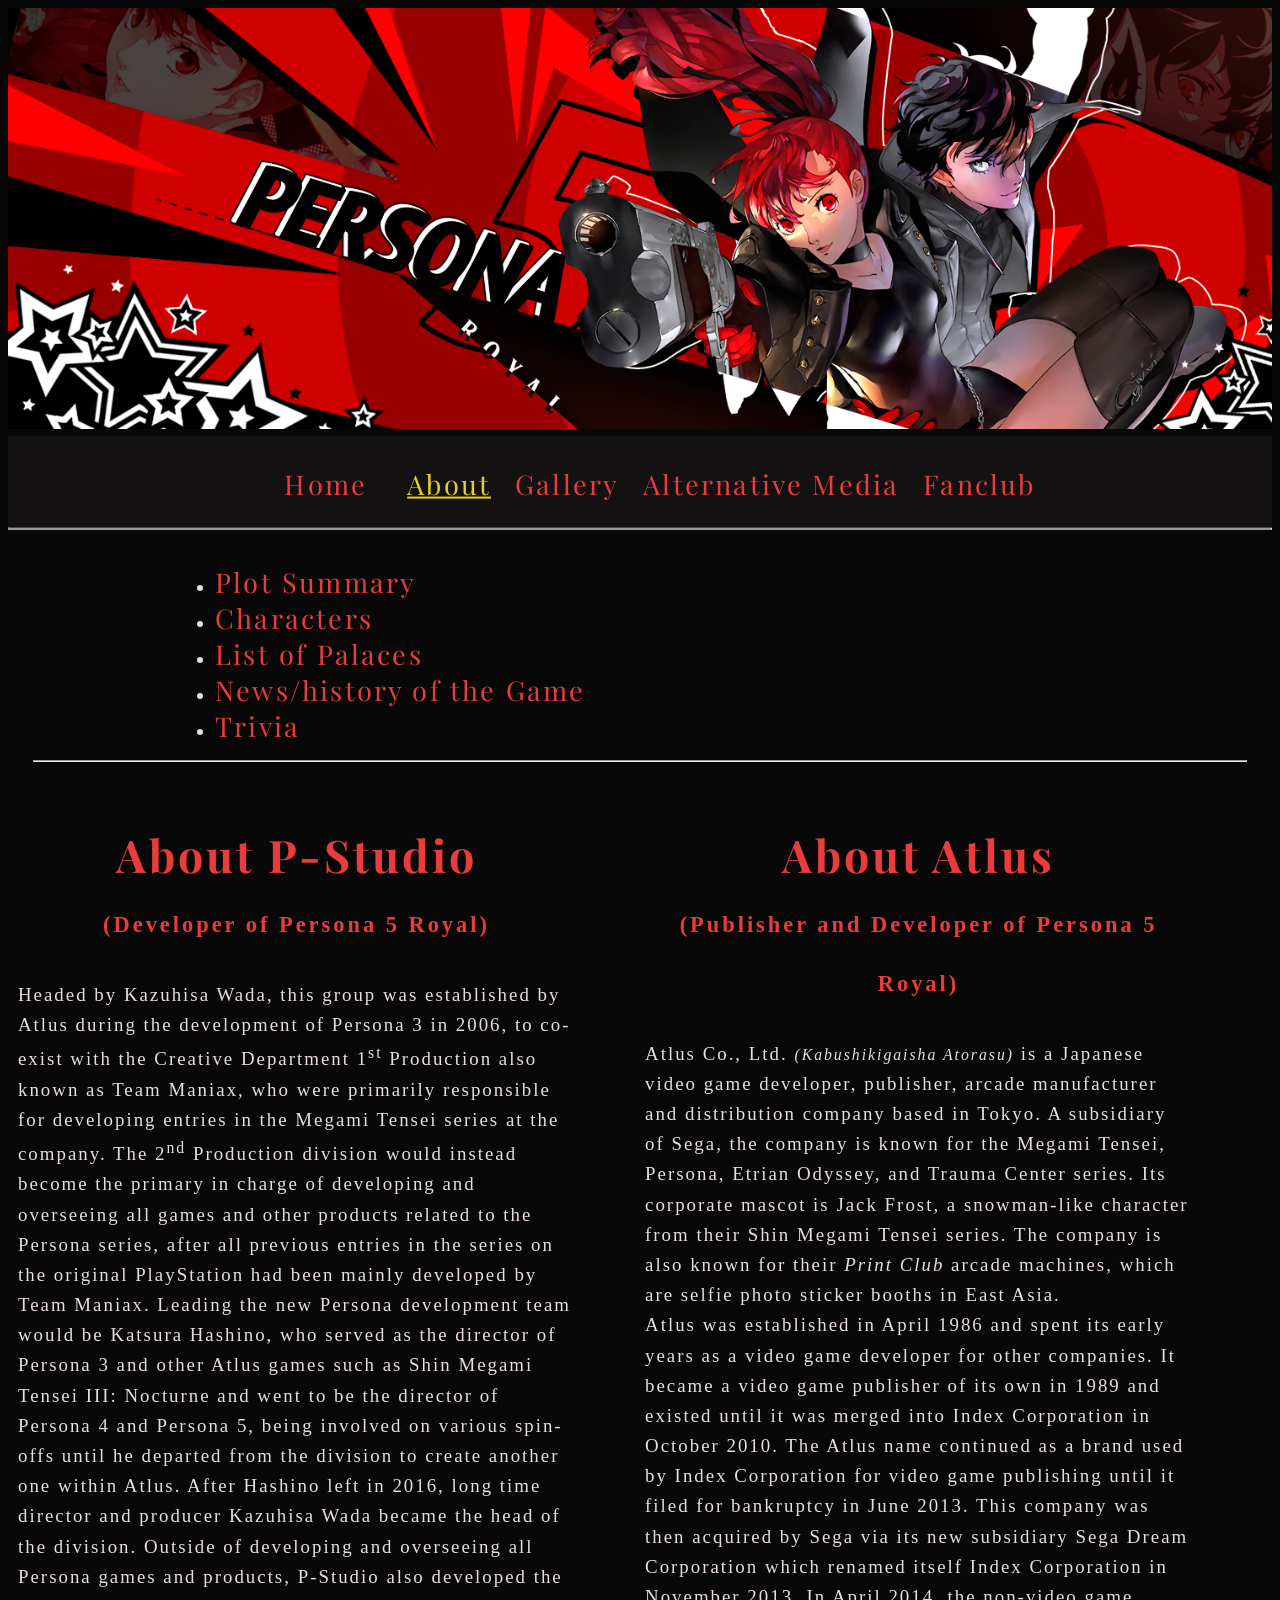
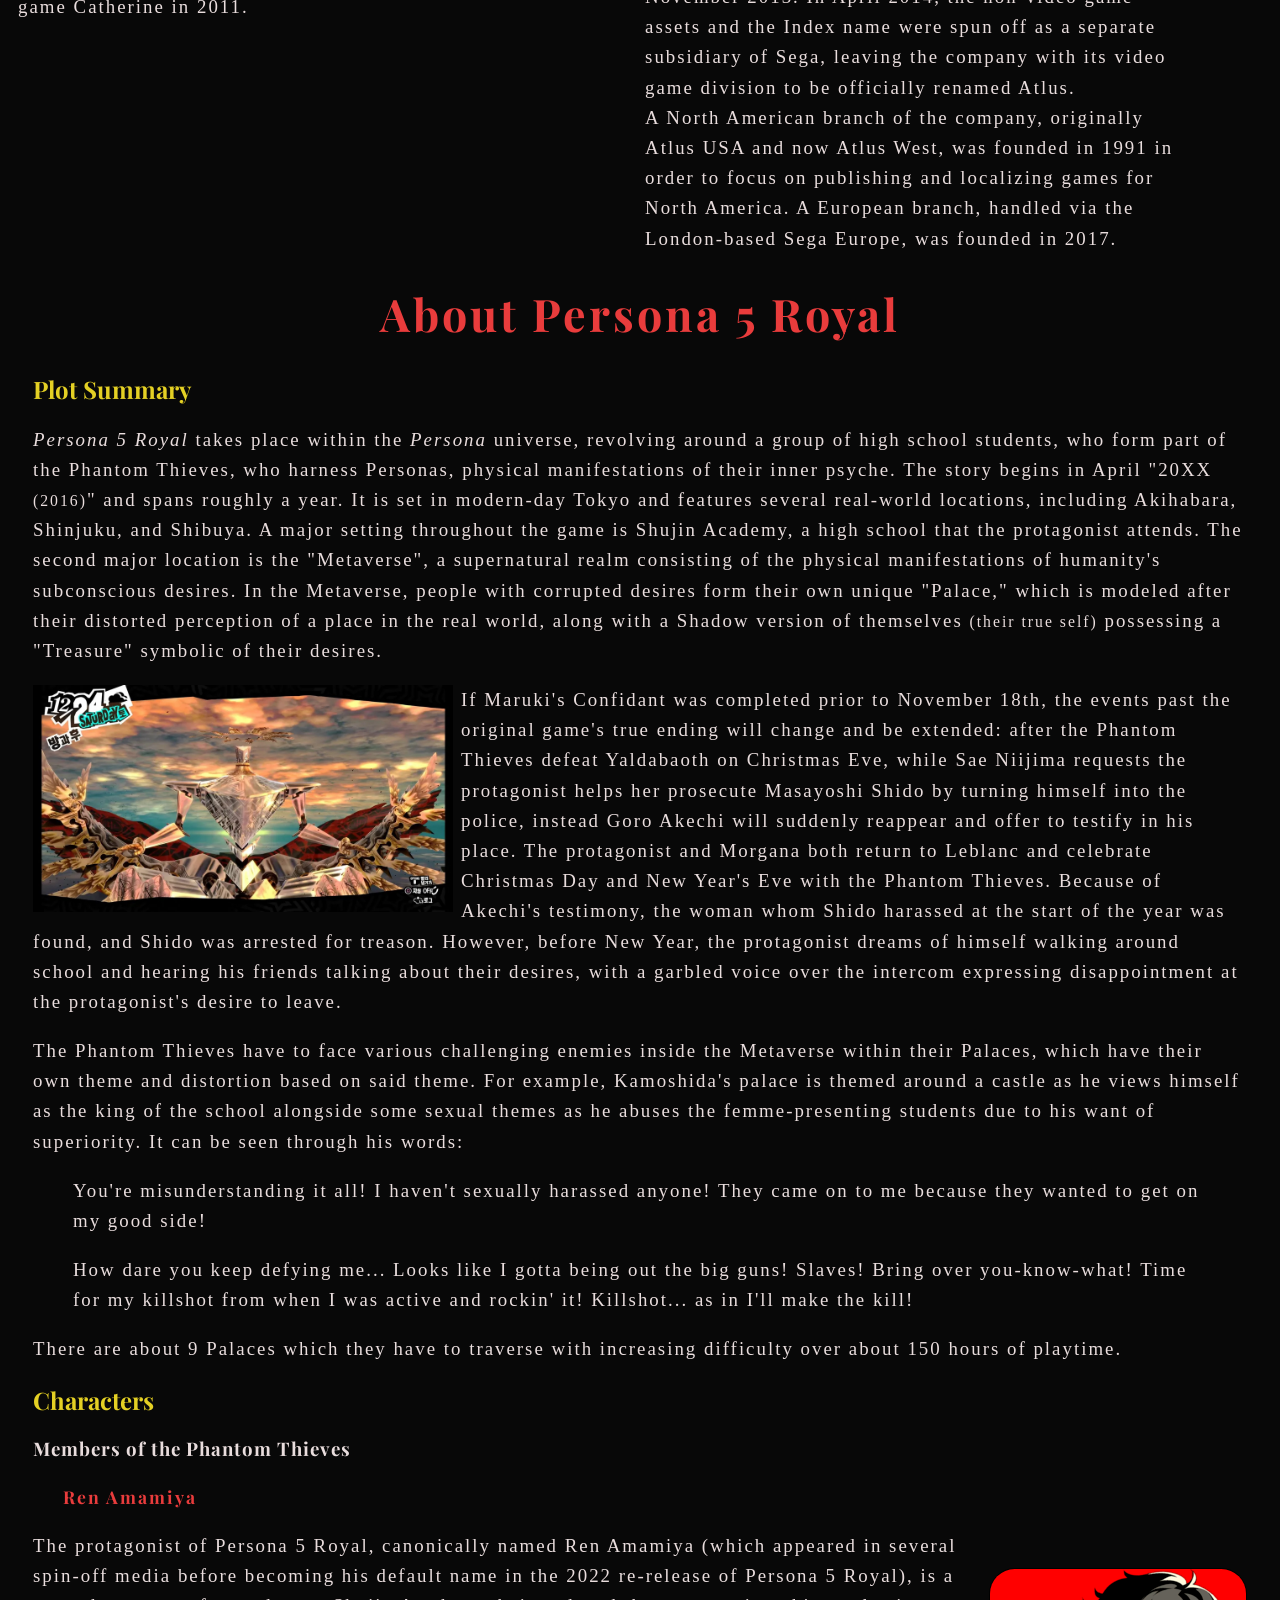
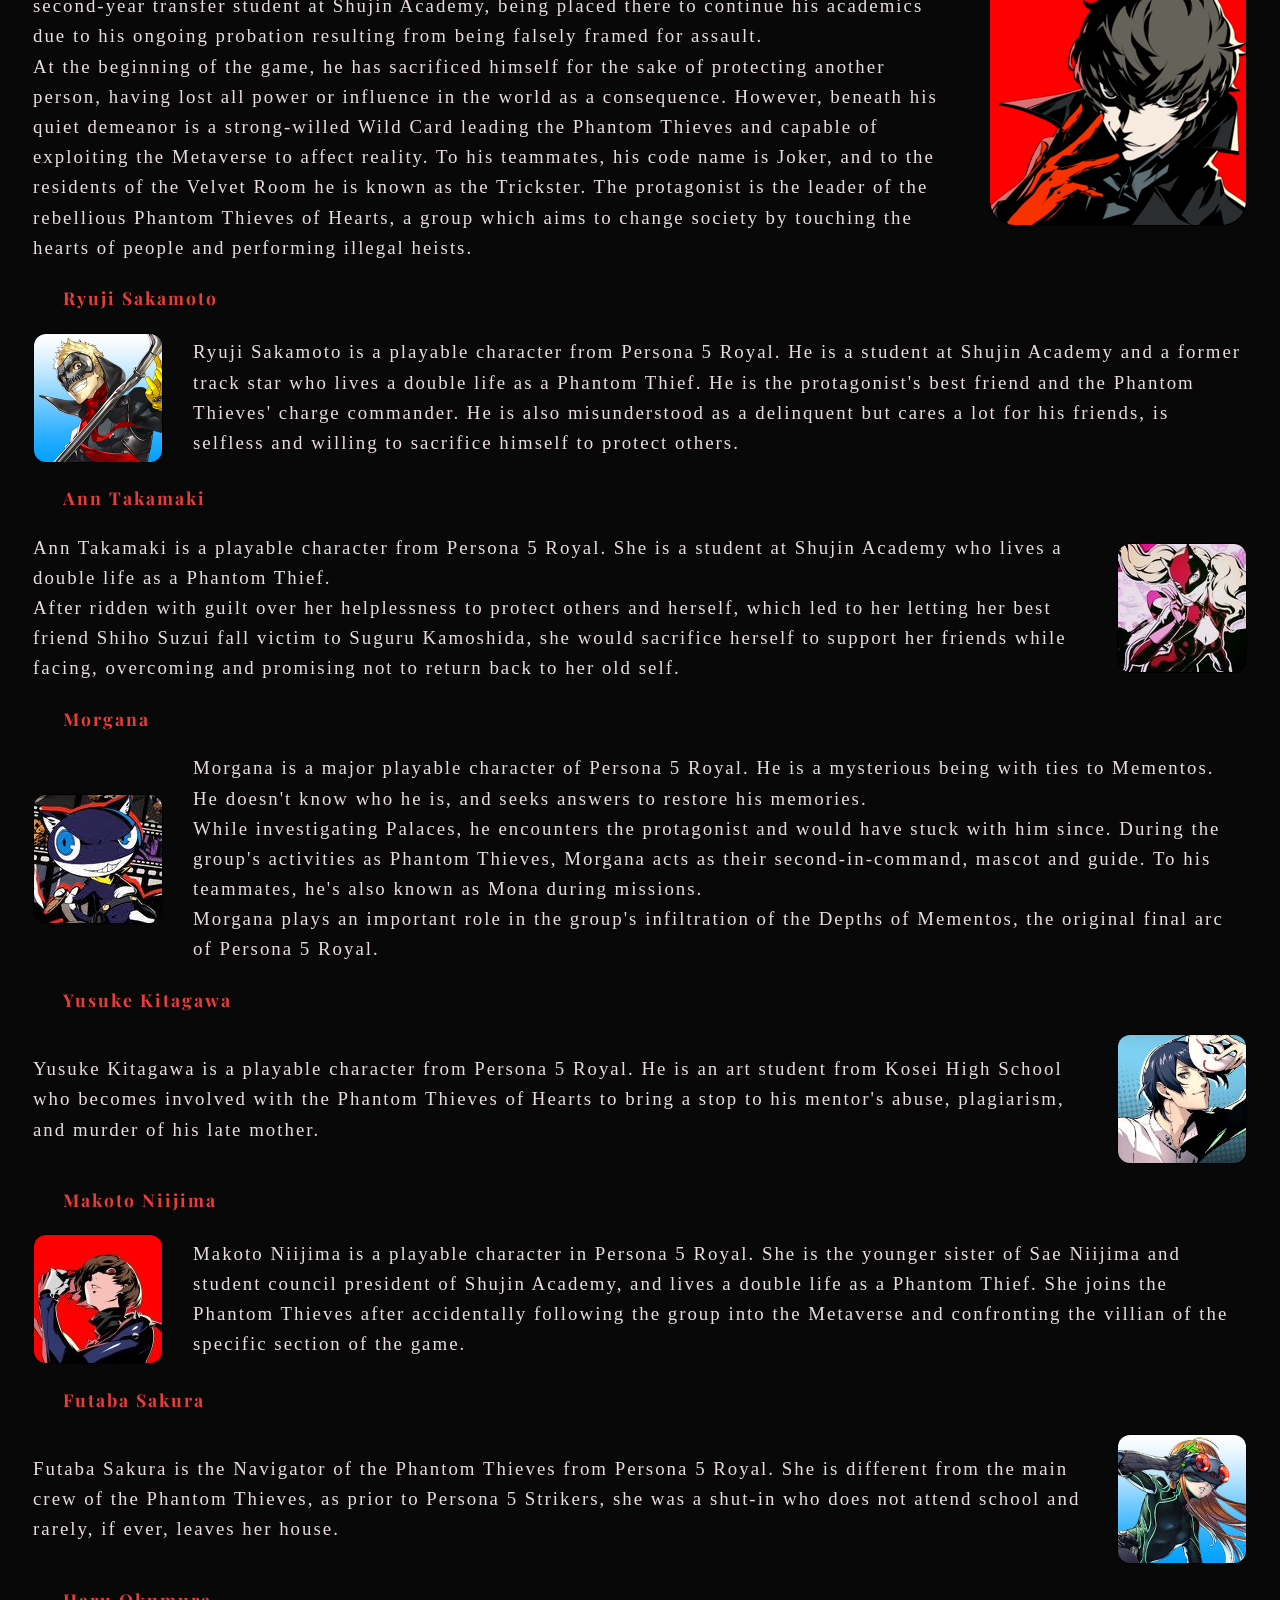
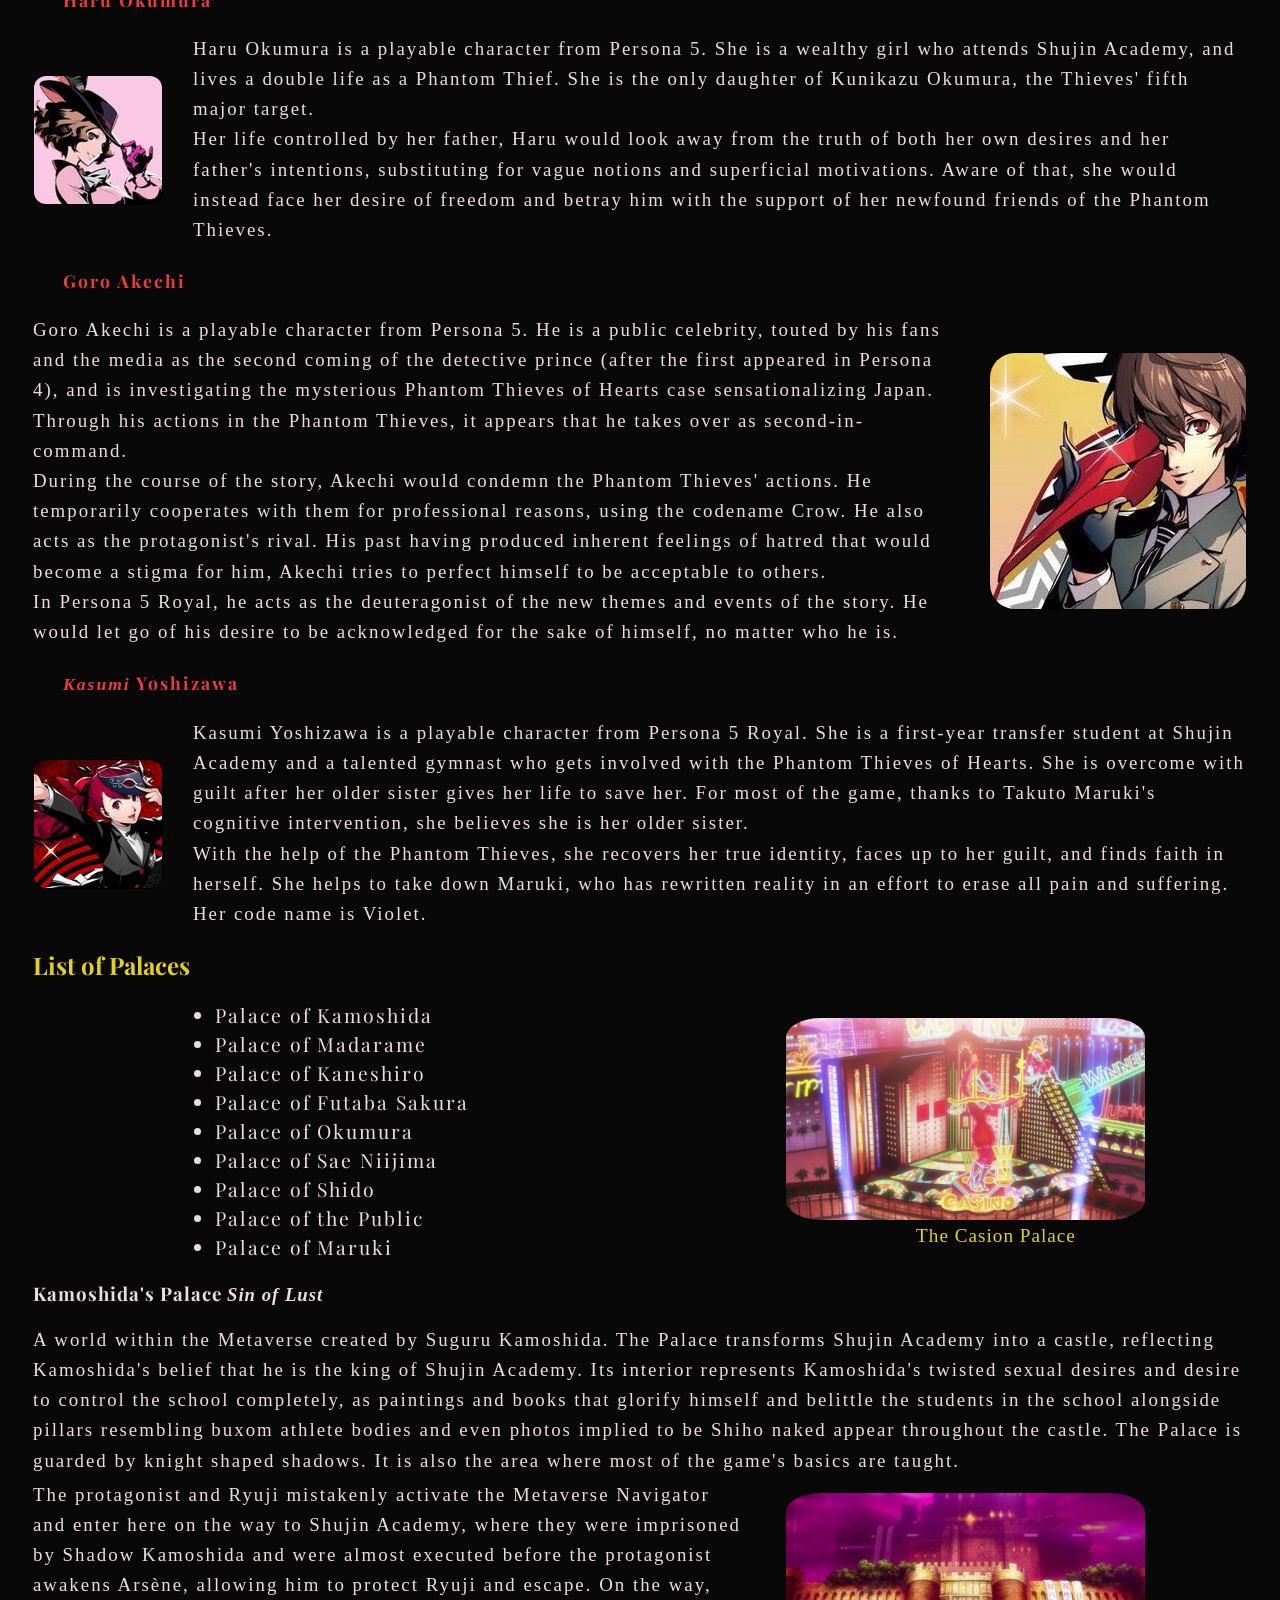
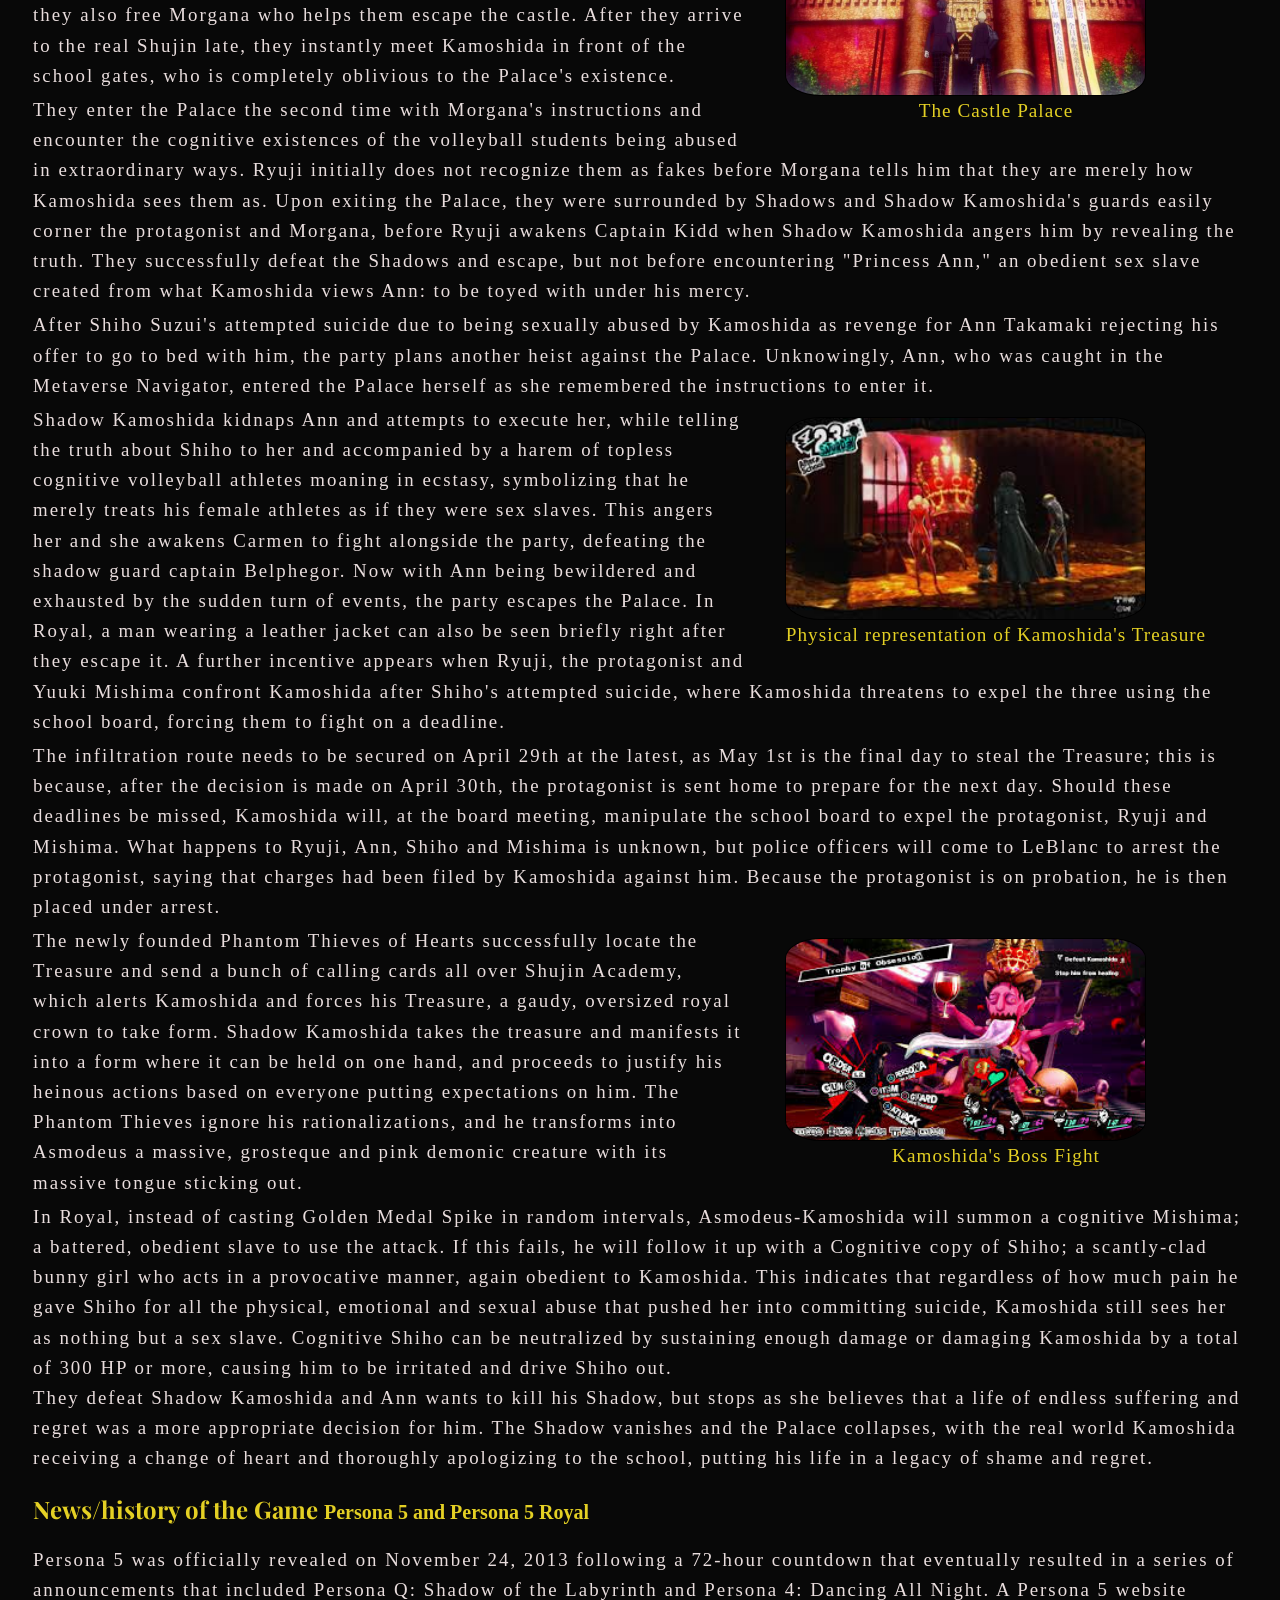
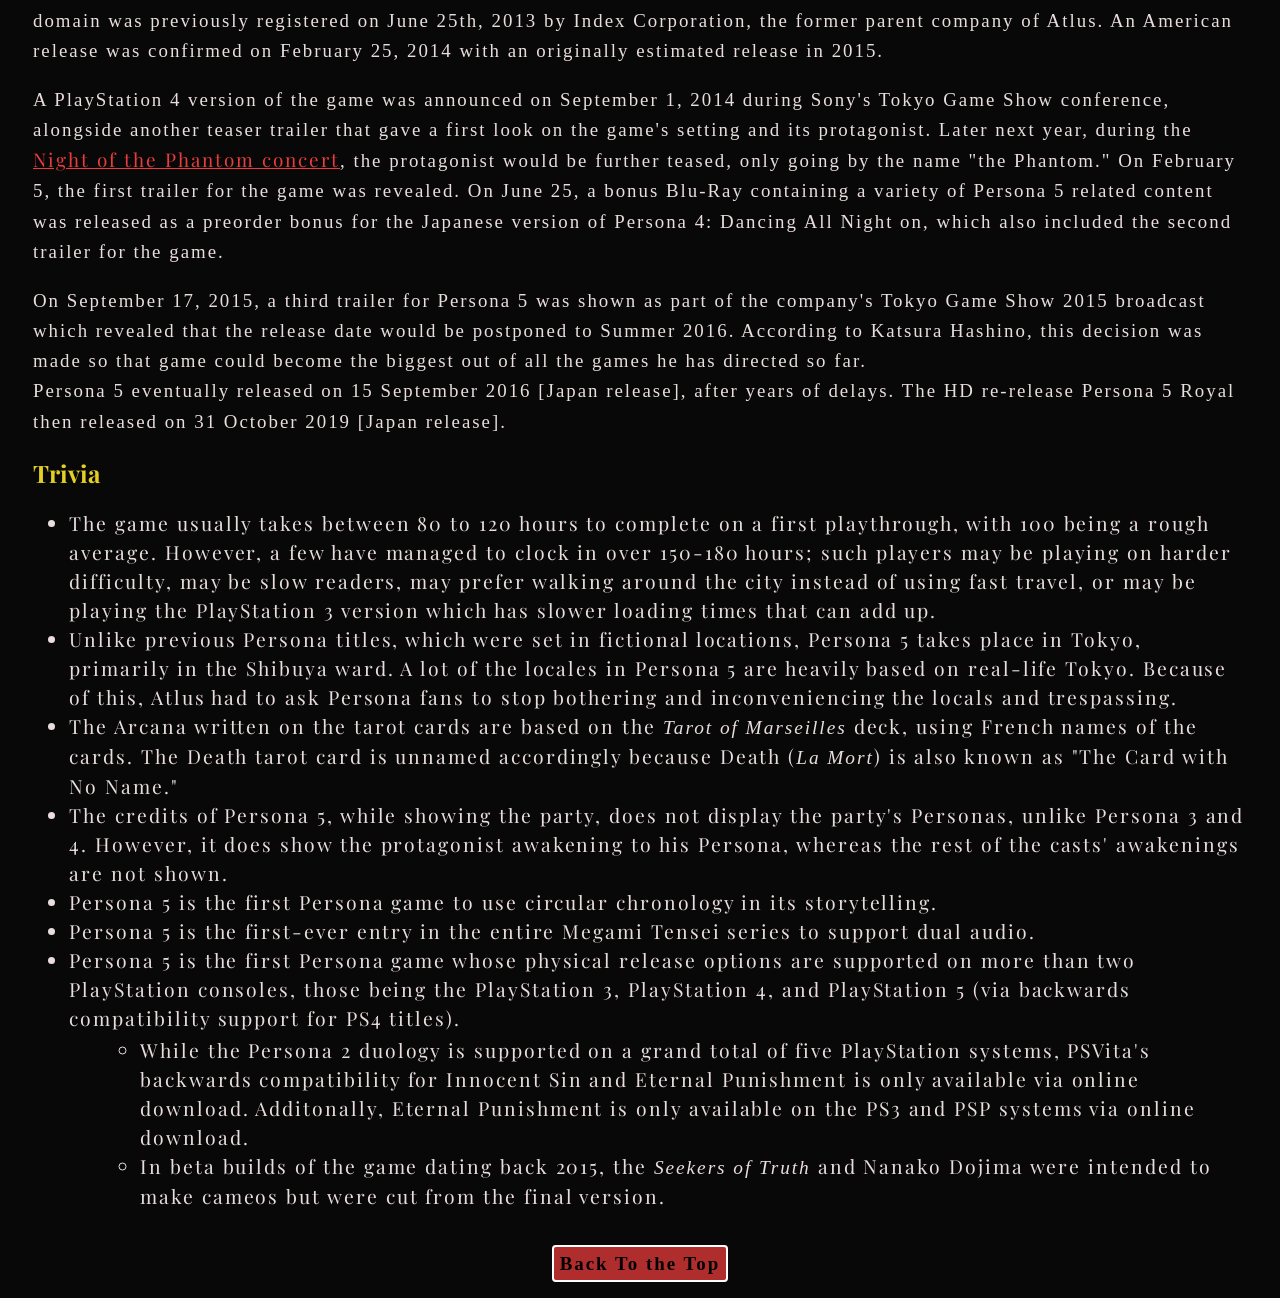
<file: about.html>
<!DOCTYPE html>
<html lang="en">
    <head>
        <title>About | P5R PhanSite</title>
        <meta charset="UTF-8">
        <meta name="viewport" content="width=device-width initial-scale=1.0">
        <link rel="icon" href="media/images/p5r.ico" type="image/x-icon">
        <link href="css/nav.css" rel="stylesheet" type="text/css">
        <link href="css/fonts.css" rel="stylesheet" type="text/css">
        <link href="css/colours.css" rel="stylesheet" type="text/css">
        <link href="css/layout.css" rel="stylesheet" type="text/css">
    </head>
    <body>
        <header>
            <img src="media/images/P5RoyalBanner.png" alt="Banner image featuring Joker 
            and Kasumi with the title of 'Persona 5 Royal'">
        </header>
        <header class="sticky">
            <nav>
                <ul>
                    <li><a href="index.html">Home</a><li>
                    <li><a href="about.html" class="active">About</a></li>
                    <li><a href="gallery.html">Gallery</a></li>
                    <li><a href="media.html">Alternative Media</a></li>
                    <li><a href="fanclub.html">Fanclub</a></li>
                </ul>
                <hr>
            </nav><!-- In own header to properly use sticky positon -->
        </header>    
        <div class="main">
            <ul>
                <li class="about"><a href="#plot">Plot Summary</a></li>
                <li class="about"><a href="#characters">Characters</a></li>
                <li class="about"><a href="#levels">List of Palaces</a></li>
                <li class="about"><a href="#news">News/history of the Game</a></li>
                <li class="about"><a href="#trivia">Trivia</a></li>
            </ul>
            <!--Above: "Traversal" links taking user to specific points on the page, i.e. to the "Trivia" section of the page-->
            <hr>
        </div>
        <div id="about">
            <article id="aboutdev">
                <h1>About P-Studio <small><br>(Developer of Persona 5 Royal)</small></h1>
                <p>
                    Headed by Kazuhisa Wada, this group was established by Atlus during the 
                    development of Persona 3 in 2006, to co-exist with the Creative Department 
                    1<sup>st</sup> Production also known as Team Maniax, who were primarily responsible for 
                    developing entries in the Megami Tensei series at the company. The 2<sup>nd</sup> 
                    Production division would instead become the primary in charge of developing
                    and overseeing all games and other products related to the Persona series, 
                    after all previous entries in the series on the original PlayStation had 
                    been mainly developed by Team Maniax. Leading the new Persona development 
                    team would be Katsura Hashino, who served as the director of Persona 3 and 
                    other Atlus games such as Shin Megami Tensei III: Nocturne and went to be 
                    the director of Persona 4 and Persona 5, being involved on various spin-offs 
                    until he departed from the division to create another one within Atlus. 
                    After Hashino left in 2016, long time director and producer Kazuhisa Wada 
                    became the head of the division. Outside of developing and overseeing all 
                    Persona games and products, P-Studio also developed the game Catherine in 
                    2011.
                </p>
            </article>
            <article id="aboutpub">
                <h1>About Atlus <small><br>(Publisher and Developer of Persona 5 Royal)</small></h1>
                <p>
                    Atlus Co., Ltd. <small><i>(Kabushikigaisha Atorasu)</i></small> is a Japanese 
                    video game developer, publisher, arcade manufacturer and distribution 
                    company based in Tokyo. A subsidiary of Sega, the company is known for the 
                    Megami Tensei, Persona, Etrian Odyssey, and Trauma Center series. Its 
                    corporate mascot is Jack Frost, a snowman-like character from their Shin 
                    Megami Tensei series. The company is also known for their <i>Print Club</i> arcade 
                    machines, which are selfie photo sticker booths in East Asia.
                </p>
                <p>
                    Atlus was established in April 1986 and spent its early years as a video 
                    game developer for other companies. It became a video game publisher of its 
                    own in 1989 and existed until it was merged into Index Corporation in 
                    October 2010. The Atlus name continued as a brand used by Index Corporation 
                    for video game publishing until it filed for bankruptcy in June 2013. This 
                    company was then acquired by Sega via its new subsidiary Sega Dream 
                    Corporation which renamed itself Index Corporation in November 2013. In 
                    April 2014, the non-video game assets and the Index name were spun off as a 
                    separate subsidiary of Sega, leaving the company with its video game 
                    division to be officially renamed Atlus.
                </p>
                <p>
                    A North American branch of the company, originally Atlus USA and now Atlus 
                    West, was founded in 1991 in order to focus on publishing and localizing 
                    games for North America. A European branch, handled via the London-based 
                    Sega Europe, was founded in 2017.
                </p>
            </article>
        </div>    
        <div class="main">
            <h1>About Persona 5 Royal</h1>
            <h2 id="plot">Plot Summary</h2>
            <p>
                <i>Persona 5 Royal</i> takes place within the <i>Persona</i> universe, revolving around a group 
                of high school students, who form part of the Phantom Thieves, who harness Personas, physical manifestations of 
                their inner psyche. The story begins in April "20XX <small>(2016)</small>" and spans 
                roughly a year. It is set in modern-day Tokyo and features several real-world
                locations, including Akihabara, Shinjuku, and Shibuya. A major setting 
                throughout the game is Shujin Academy, a high school that the protagonist 
                attends. The second major location is the "Metaverse", a 
                supernatural realm consisting of the physical manifestations of humanity's 
                subconscious desires. In the Metaverse, people with corrupted desires form 
                their own unique "Palace," which is modeled after their distorted perception 
                of a place in the real world, along with a Shadow version of themselves 
                <small>(their true self)</small> possessing a "Treasure" symbolic of their desires.
            </p>
            <img src="media/images/yaldabaoth.jpg" alt="Yaldabaoth depicted as a giant metalic figure"
            title="Yaldabaoth the God of Control" id="yalda">
            <p>
                If Maruki's Confidant was completed prior to November 18th, the events past the 
                original game's true ending will change and be extended: after the Phantom Thieves 
                defeat Yaldabaoth on Christmas Eve, while Sae Niijima requests the protagonist helps 
                her prosecute Masayoshi Shido by turning himself into the police, instead Goro Akechi 
                will suddenly reappear and offer to testify in his place. The protagonist and Morgana 
                both return to Leblanc and celebrate Christmas Day and New Year's Eve with the Phantom 
                Thieves. Because of Akechi's testimony, the woman whom Shido harassed at the start of 
                the year was found, and Shido was arrested for treason. However, before New Year, the 
                protagonist dreams of himself walking around school and hearing his friends talking about 
                their desires, with a garbled voice over the intercom expressing disappointment at the 
                protagonist's desire to leave.
            </p>
            <p>
                The Phantom Thieves have to face various challenging enemies inside the 
                Metaverse within their Palaces, which have their own theme and distortion
                based on said theme. For example, Kamoshida's palace is themed around a castle as he views 
                himself as the king of the school alongside some sexual themes as he abuses the 
                femme-presenting students due to his want of superiority. It can be seen through his words:
            </p>
            <blockquote cite="https://megamitensei.fandom.com/wiki/Suguru_Kamoshida#Quotes">
                You're misunderstanding it all! I haven't sexually harassed anyone! They came on to 
                me because they wanted to get on my good side!
            </blockquote>
            <blockquote cite="https://megamitensei.fandom.com/wiki/Suguru_Kamoshida#Quotes">
                How dare you keep defying me... Looks like I gotta being out the big guns! Slaves! 
                Bring over you-know-what! Time for my killshot from when I was active and rockin' 
                it! Killshot... as in I'll make the kill!
            </blockquote>
            <p>
                There are about 9 Palaces 
                which they have to traverse with increasing difficulty over about 150 hours of playtime.
            </p>
            <h2 id="characters">Characters</h2>
            <h3>Members of the Phantom Thieves</h3>
            <h4>Ren Amamiya</h4>
            <p class="right">
                The protagonist of Persona 5 Royal, canonically named Ren Amamiya 
                (which appeared in several spin-off media before becoming his default name 
                in the 2022 re-release of Persona 5 Royal), is a second-year transfer 
                student at Shujin Academy, being placed there to continue his academics due 
                to his ongoing probation resulting from being falsely framed for assault.
                <br>
                At the beginning of the game, he has sacrificed himself for the sake of 
                protecting another person, having lost all power or influence in the world 
                as a consequence. However, beneath his quiet demeanor is a strong-willed 
                Wild Card leading the Phantom Thieves and capable of exploiting the 
                Metaverse to affect reality. To his teammates, his code name is Joker, and 
                to the residents of the Velvet Room he is known as the Trickster. The 
                protagonist is the leader of the rebellious Phantom Thieves of Hearts, a 
                group which aims to change society by touching the hearts of people and 
                performing illegal heists.
                <img src="media/images/jokerface.png" alt="Portrait of Ren Amamiya" 
                title="Joker in his Phantom Thief uniform" class="reg">
            </p>
            <h4>Ryuji Sakamoto</h4>
            <p class="left">
                <img src="media/images/skullface.jpg" alt="Portrait of Ryuji Sakamoto" 
                title="Ryuji in his Phantom Thief uniform" class="littleimg">
                Ryuji Sakamoto is a playable character from Persona 5 Royal. He is a student at 
                Shujin Academy and a former track star who lives a double life as a Phantom 
                Thief. He is the protagonist's best friend and the Phantom Thieves' charge 
                commander. He is also misunderstood as a delinquent but cares a lot for his friends, 
                is selfless and willing to sacrifice himself to protect others.
            </p>
            <h4>Ann Takamaki</h4>
            <p class="right">
                Ann Takamaki is a playable character from Persona 5 Royal. She is a student at 
                Shujin Academy who lives a double life as a Phantom Thief.
                <br>
                After ridden with guilt over her helplessness to protect others and herself, 
                which led to her letting her best friend Shiho Suzui fall victim to Suguru 
                Kamoshida, she would sacrifice herself to support her friends while facing, 
                overcoming and promising not to return back to her old self.
                <img src="media/images/pantherface.jpg" alt="Portrait of Ann Takamaki" 
                title="Ann in her Phantom Thief uniform" class="littleimg">
            </p>
            <h4>Morgana</h4>
            <p class="left">
                <img src="media/images/monaface.jpg" alt="Portrait of Morgana"
                title="Morgana in his anthropomorphised form" class="image">
                Morgana is a major playable character of Persona 5 Royal. He is a mysterious being 
                with ties to Mementos. He doesn't know who he is, and seeks answers to 
                restore his memories.
                <br>
                While investigating Palaces, he encounters the protagonist and would have 
                stuck with him since. During the group's activities as Phantom Thieves, 
                Morgana acts as their second-in-command, mascot and guide. To his teammates, 
                he's also known as Mona during missions.
                <br>
                Morgana plays an important role in the group's infiltration of the Depths of 
                Mementos, the original final arc of Persona 5 Royal.
            </p>
            <h4>Yusuke Kitagawa</h4>
            <p class="right">
                Yusuke Kitagawa is a playable character from Persona 5 Royal. He is an art student 
                from Kosei High School who becomes involved with the Phantom Thieves of 
                Hearts to bring a stop to his mentor's abuse, plagiarism, and murder 
                of his late mother.
                <img src="media/images/foxface.jpg" alt="Portrait of Yusuke Kitagawa holding his mask"
                title="Yusuke in his school uniform" class="littleimg">
            </p>
            <h4>Makoto Niijima</h4>
            <p class="left">
                <img src="media/images/queenface.jpg" alt="Portrait of Makoto Niijima"
                title="Makoto in her Phantom Thief uniform" class="littleimg">
                Makoto Niijima is a playable character in Persona 5 Royal. She is the younger 
                sister of Sae Niijima and student council president of Shujin Academy, and 
                lives a double life as a Phantom Thief. She joins the Phantom Thieves 
                after accidentally following the group into the Metaverse and confronting
                the villian of the specific section of the game.
            </p>
            <h4>Futaba Sakura</h4>
            <p class="right">
                Futaba Sakura is the Navigator of the Phantom Thieves from Persona 5 Royal. She 
                is different from the main crew of the Phantom Thieves, as prior to Persona 5 
                Strikers, she was a shut-in who does not attend school and rarely, if ever, 
                leaves her house.
                <img src="media/images/oracleface.jpg" alt="Portrait of Futaba Sakura"
                title="Futaba in her Phantom Thief uniform" class="littleimg">
            </p>
            <h4>Haru Okumura</h4>
            <p class="left">
                <img src="media/images/noirface.jpg" alt="Portrait of Haru Okumura"
                title="Haru in her Phantom Thief uniform" class="image">
                Haru Okumura is a playable character from Persona 5. She is a wealthy girl 
                who attends Shujin Academy, and lives a double life as a Phantom Thief. She 
                is the only daughter of Kunikazu Okumura, the Thieves' fifth major target.
                <br>
                Her life controlled by her father, Haru would look away from the truth of 
                both her own desires and her father's intentions, substituting for vague 
                notions and superficial motivations. Aware of that, she would instead face 
                her desire of freedom and betray him with the support of her newfound 
                friends of the Phantom Thieves.
            </p>
            <h4>Goro Akechi</h4>
            <p class="right">
                Goro Akechi is a playable character from Persona 5. He is a public celebrity, 
                touted by his fans and the media as the second coming of the detective prince 
                (after the first appeared in Persona 4), and is investigating the mysterious 
                Phantom Thieves of Hearts case sensationalizing Japan. Through his actions in the Phantom
                Thieves, it appears that he takes over as second-in-command.
                <br>
                During the course of the story, Akechi would condemn the Phantom Thieves' 
                actions. He temporarily cooperates with them for professional reasons, using 
                the codename Crow. He also acts as the protagonist's rival. His past having 
                produced inherent feelings of hatred that would become a stigma for him, 
                Akechi tries to perfect himself to be acceptable to others.
                <br>
                In Persona 5 Royal, he acts as the deuteragonist of the new themes and events 
                of the story. He would let go of his desire to be acknowledged for the sake 
                of himself, no matter who he is.
                <img src="media/images/crowface.jpg" alt="Portrait of Goro Akechi"
                title="Akechi in his Phantom Thief uniform" class="reg">
            </p>
            <h4><i>Kasumi</i> Yoshizawa</h4>
            <p class="left">
                <img src="media/images/violetface.jpg" alt="Portrait of Kasumi Yoshizawa"
                title="Kasumi in her Phantom Thief uniform" class="image">
                Kasumi Yoshizawa is a playable character from Persona 5 Royal. She is a 
                first-year transfer student at Shujin Academy and a talented gymnast who 
                gets involved with the Phantom Thieves of Hearts. She is overcome with guilt 
                after her older sister gives her life to save her. For most of the 
                game, thanks to Takuto Maruki's cognitive intervention, she believes she is 
                her older sister.
                <br>
                With the help of the Phantom Thieves, she recovers her true identity, faces 
                up to her guilt, and finds faith in herself. She helps to take down Maruki, 
                who has rewritten reality in an effort to erase all pain and suffering. Her 
                code name is Violet.
            </p>
            <h2 id="levels">List of Palaces</h2>
            <div id="palacelevels">
                <figure class="smallerfig">
                    <img src="media/images/saepalace.jpg" alt="Image of the outside of Sae's palace"
                    title="Outside of Sae's Casino distortion (Palace)">
                    <figcaption>The Casion Palace</figcaption>
                </figure>
                <ul id="palaces">
                    <li>Palace of Kamoshida</li>
                    <li>Palace of Madarame</li>
                    <li>Palace of Kaneshiro</li>
                    <li>Palace of Futaba Sakura</li>
                    <li>Palace of Okumura</li>
                    <li>Palace of Sae Niijima</li>
                    <li>Palace of Shido</li>
                    <li>Palace of the Public</li>
                    <li>Palace of Maruki</li>
                </ul>
                <h3>Kamoshida's Palace <i>Sin of Lust</i></h3>
                <p>
                    A world within the Metaverse created by Suguru Kamoshida. The Palace transforms 
                    Shujin Academy into a castle, reflecting Kamoshida's belief that he is the king of 
                    Shujin Academy. Its interior represents Kamoshida's twisted sexual desires and desire 
                    to control the school completely, as paintings and books that glorify himself and 
                    belittle the students in the school alongside pillars resembling buxom athlete bodies 
                    and even photos implied to be Shiho naked appear throughout the castle. The Palace is 
                    guarded by knight shaped shadows. It is also the area where most of the game's basics 
                    are taught.
                </p>
                <figure class="smallerfig">
                    <a href="https://megamitensei.fandom.com/wiki/Kamoshida%27s_Palace" class="smallerfig">
                        <img src="media/images/kamoshidapalace.jpg" alt="Image of the school appearing like a castle"
                        title="The outside of Kamoshida's palace making the school appear like a castle">
                    </a>
                    <figcaption>The Castle Palace</figcaption>
                </figure>    
                <p>
                    The protagonist and Ryuji mistakenly activate the Metaverse Navigator and enter here 
                    on the way to Shujin Academy, where they were imprisoned by Shadow Kamoshida and were 
                    almost executed before the protagonist awakens Arsène, allowing him to protect Ryuji 
                    and escape. On the way, they also free Morgana who helps them escape the castle. 
                    After they arrive to the real Shujin late, they instantly meet Kamoshida in front of 
                    the school gates, who is completely oblivious to the Palace's existence.
                </p>
                <p>
                    They enter the Palace the second time with Morgana's instructions and encounter the 
                    cognitive existences of the volleyball students being abused in extraordinary ways. 
                    Ryuji initially does not recognize them as fakes before Morgana tells him that they 
                    are merely how Kamoshida sees them as. Upon exiting the Palace, they were surrounded 
                    by Shadows and Shadow Kamoshida's guards easily corner the protagonist and Morgana, 
                    before Ryuji awakens Captain Kidd when Shadow Kamoshida angers him by revealing the 
                    truth. They successfully defeat the Shadows and escape, but not before encountering 
                    "Princess Ann," an obedient sex slave created from what Kamoshida views Ann: to be 
                    toyed with under his mercy.
                </p>
                <p>
                    After Shiho Suzui's attempted suicide due to being sexually abused by Kamoshida as 
                    revenge for Ann Takamaki rejecting his offer to go to bed with him, the party plans 
                    another heist against the Palace. Unknowingly, Ann, who was caught in the Metaverse 
                    Navigator, entered the Palace herself as she remembered the instructions to enter it.
                </p>
                <figure id="treasure" class="smallerfig">
                    <img src="media/images/kamoshidatreasure.jpg" alt="Kamoshida's Treasure represented through a crown"
                    title="Physical Manifestation of Treasure">
                    <figcaption>Physical representation of Kamoshida's Treasure</figcaption>
                </figure>
                <p>
                    Shadow Kamoshida kidnaps Ann and attempts to execute her, while telling the truth 
                    about Shiho to her and accompanied by a harem of topless cognitive volleyball athletes 
                    moaning in ecstasy, symbolizing that he merely treats his female athletes as if they 
                    were sex slaves. This angers her and she awakens Carmen to fight alongside the party, 
                    defeating the shadow guard captain Belphegor. Now with Ann being bewildered and 
                    exhausted by the sudden turn of events, the party escapes the Palace. In Royal, a man 
                    wearing a leather jacket can also be seen briefly right after they escape it. A 
                    further incentive appears when Ryuji, the protagonist and Yuuki Mishima confront 
                    Kamoshida after Shiho's attempted suicide, where Kamoshida threatens to expel the 
                    three using the school board, forcing them to fight on a deadline.
                </p>
                <p>
                    The infiltration route needs to be secured on April 29th at the latest, as May 1st is 
                    the final day to steal the Treasure; this is because, after the decision is made on 
                    April 30th, the protagonist is sent home to prepare for the next day. Should these 
                    deadlines be missed, Kamoshida will, at the board meeting, manipulate the school board 
                    to expel the protagonist, Ryuji and Mishima. What happens to Ryuji, Ann, Shiho and 
                    Mishima is unknown, but police officers will come to LeBlanc to arrest the 
                    protagonist, saying that charges had been filed by Kamoshida against him. Because 
                    the protagonist is on probation, he is then placed under arrest. 
                </p>   
                <figure class="smallerfig">
                    <img src="media/images/kamoshidaboss.jpg" alt="Kamoshida's Shadow in his distorted form"
                    title="Asmodeus-Kamoshida Boss Fight">
                    <figcaption>Kamoshida's Boss Fight</figcaption>
                </figure> 
                <p>
                    The newly founded Phantom Thieves of Hearts successfully locate the Treasure and 
                    send a bunch of calling cards all over Shujin Academy, which alerts Kamoshida and 
                    forces his Treasure, a gaudy, oversized royal crown to take form. Shadow Kamoshida 
                    takes the treasure and manifests it into a form where it can be held on one hand, 
                    and proceeds to justify his heinous actions based on everyone putting expectations 
                    on him. The Phantom Thieves ignore his rationalizations, and he transforms into 
                    Asmodeus a massive, grosteque and pink demonic creature with its massive tongue 
                    sticking out.
                </p>
                <p>
                    In Royal, instead of casting Golden Medal Spike in random intervals, 
                    Asmodeus-Kamoshida will summon a cognitive Mishima; a battered, obedient slave to use 
                    the attack. If this fails, he will follow it up with a Cognitive copy of Shiho; a 
                    scantly-clad bunny girl who acts in a provocative manner, again obedient to 
                    Kamoshida. This indicates that regardless of how much pain he gave Shiho for all 
                    the physical, emotional and sexual abuse that pushed her into committing suicide, 
                    Kamoshida still sees her as nothing but a sex slave. Cognitive Shiho can be 
                    neutralized by sustaining enough damage or damaging Kamoshida by a total of 300 HP or 
                    more, causing him to be irritated and drive Shiho out.
                    <br>
                    They defeat Shadow Kamoshida and Ann wants to kill his Shadow, but stops as she 
                    believes that a life of endless suffering and regret was a more appropriate decision 
                    for him. The Shadow vanishes and the Palace collapses, with the real world Kamoshida 
                    receiving a change of heart and thoroughly apologizing to the school, putting his 
                    life in a legacy of shame and regret.
                </p>
            </div>
            <h2 id="news">News/history of the Game <small>Persona 5 and Persona 5 Royal</small></h2>
            <p>
                Persona 5 was officially revealed on November 24, 2013 following a 72-hour 
                countdown that eventually resulted in a series of announcements that 
                included Persona Q: Shadow of the Labyrinth and Persona 4: Dancing All 
                Night. A Persona 5 website domain was previously registered on June 25th, 
                2013 by Index Corporation, the former parent company of Atlus. An 
                American release was confirmed on February 25, 2014 with an originally 
                estimated release in 2015.
            </p>
            <p>
                A PlayStation 4 version of the game was announced on September 1, 2014 
                during Sony's Tokyo Game Show conference, alongside another teaser trailer 
                that gave a first look on the game's setting and its protagonist. Later 
                next year, during the <a href="https://megamitensei.fandom.com/wiki/Night_of_the_Phantom">Night of the Phantom concert</a>, the protagonist would be 
                further teased, only going by the name "the Phantom." On February 5, the 
                first trailer for the game was revealed. On June 25, a bonus Blu-Ray 
                containing a variety of Persona 5 related content was released as a preorder 
                bonus for the Japanese version of Persona 4: Dancing All Night on, which 
                also included the second trailer for the game.
            </p>
            <p>
                On September 17, 2015, a third trailer for Persona 5 was shown as part of 
                the company's Tokyo Game Show 2015 broadcast which revealed that the release 
                date would be postponed to Summer 2016. According to Katsura Hashino, 
                this decision was made so that game could become the biggest out of all the 
                games he has directed so far.
                <br>
                Persona 5 eventually released on 15 September 2016 [Japan release], after years of delays.
                The HD re-release Persona 5 Royal then released on 31 October 2019 [Japan release].
            </p>
            <h2 id="trivia">Trivia</h2>
            <ul id="facts">
                <li>
                    The game usually takes between 80 to 120 hours to complete on a first 
                    playthrough, with 100 being a rough average. However, a few have managed 
                    to clock in over 150-180 hours; such players may be playing on harder 
                    difficulty, may be slow readers, may prefer walking around the city 
                    instead of using fast travel, or may be playing the PlayStation 3 
                    version which has slower loading times that can add up.
                </li>
                <li>
                    Unlike previous Persona titles, which were set in fictional locations, 
                    Persona 5 takes place in Tokyo, primarily in the Shibuya ward. A lot of 
                    the locales in Persona 5 are heavily based on real-life Tokyo. Because 
                    of this, Atlus had to ask Persona fans to stop bothering and 
                    inconveniencing the locals and trespassing.
                </li>
                <li>
                    The Arcana written on the tarot cards are based on the <i>Tarot of 
                    Marseilles</i> deck, using French names of the cards. The Death 
                    tarot card is unnamed accordingly because Death (<i>La Mort</i>) is also 
                    known as "The Card with No Name."
                </li>
                <li>
                    The credits of Persona 5, while showing the party, does not display the 
                    party's Personas, unlike Persona 3 and 4. However, it does show the 
                    protagonist awakening to his Persona, whereas the rest of the casts' 
                    awakenings are not shown.
                </li>
                <li>Persona 5 is the first Persona game to use circular chronology in its storytelling.</li>
                <li>Persona 5 is the first-ever entry in the entire Megami Tensei series to support dual audio.</li>
                <li>
                    Persona 5 is the first Persona game whose physical release options are 
                    supported on more than two PlayStation consoles, those being the 
                    PlayStation 3, PlayStation 4, and PlayStation 5 (via backwards 
                    compatibility support for PS4 titles).
                    <ul>
                        <li>
                            While the Persona 2 duology is supported on a grand total of 
                            five PlayStation systems, PSVita's backwards compatibility for 
                            Innocent Sin and Eternal Punishment is only available via online 
                            download. Additonally, Eternal Punishment is only available on 
                            the PS3 and PSP systems via online download.
                        </li>
                        <li>
                            In beta builds of the game dating back 2015, the <i>Seekers of Truth</i> 
                            and Nanako Dojima were intended to make cameos but were cut from the 
                            final version.
                        </li>
                    </ul>
                </li>
            </ul>
        </div>
        <footer>
            <p>
                <a href="#top">Back To the Top</a>
            </p>
        </footer>
    </body>

</html>
</file>
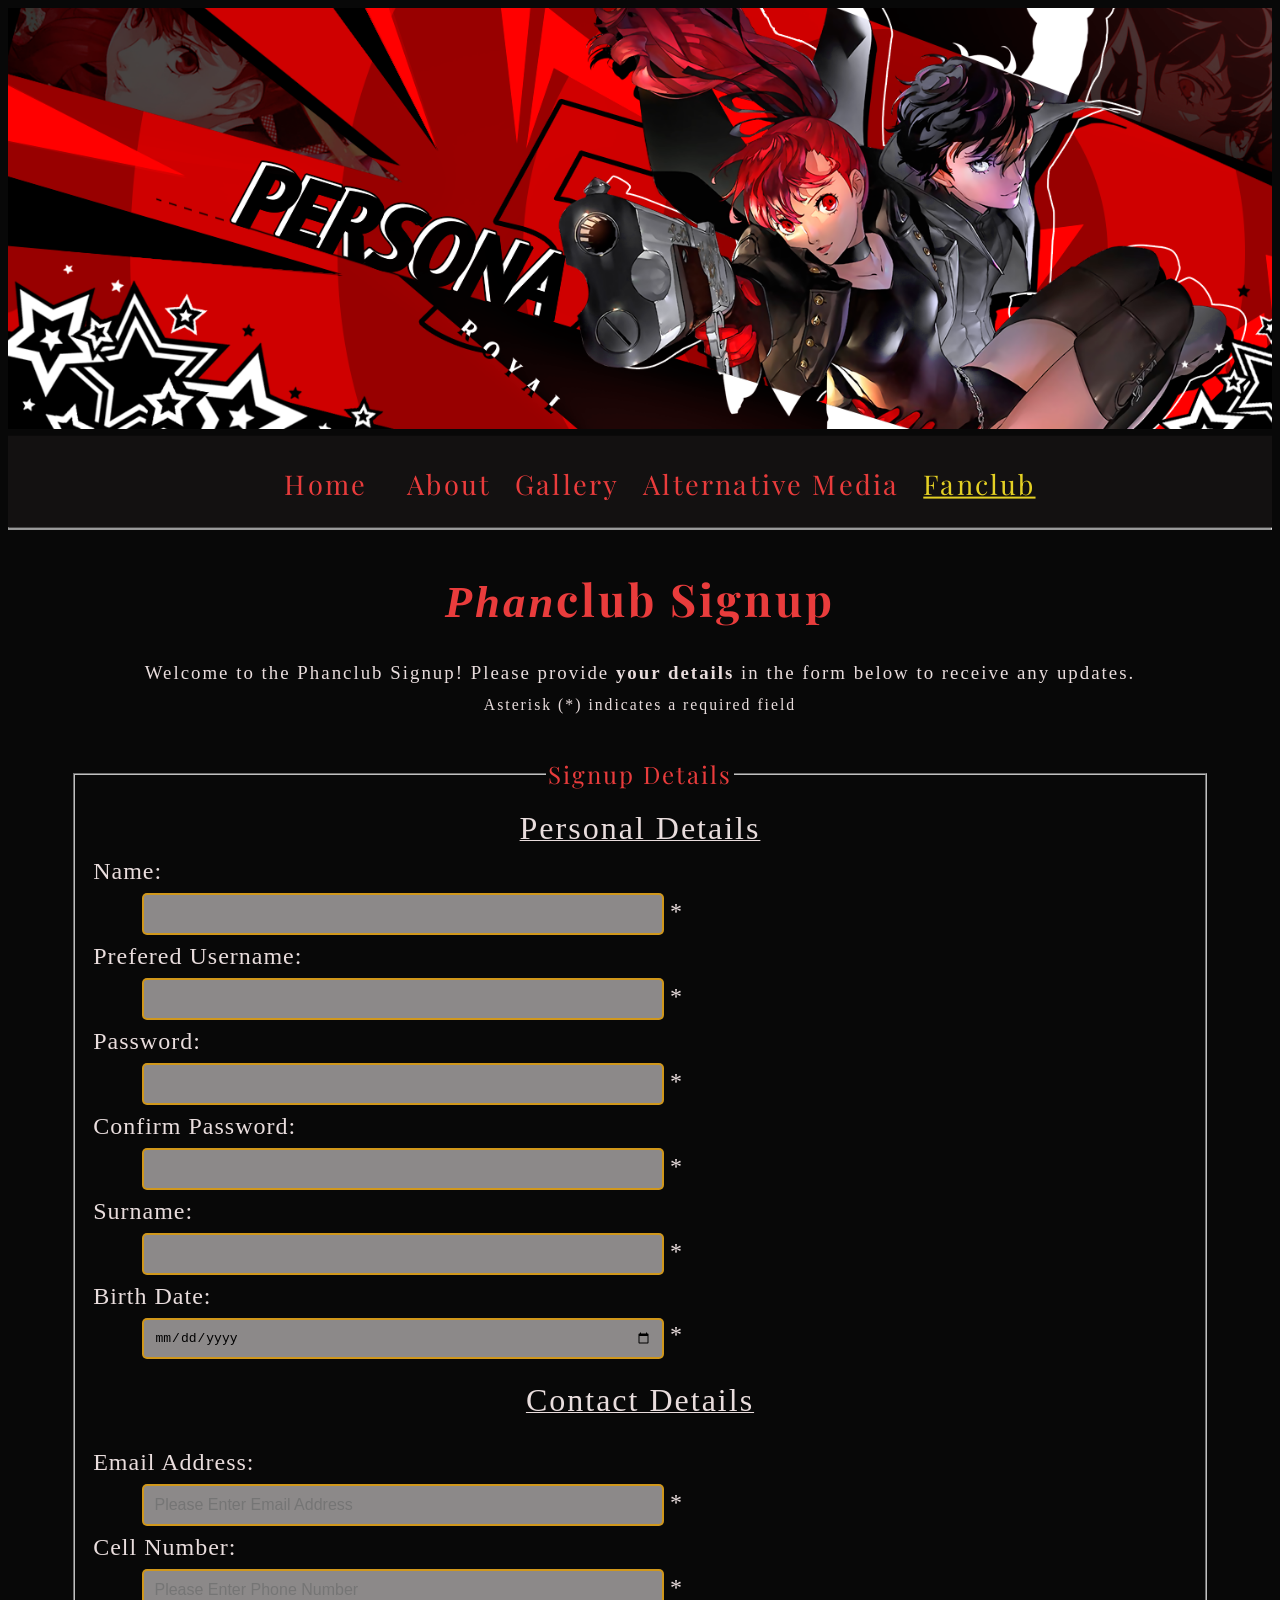
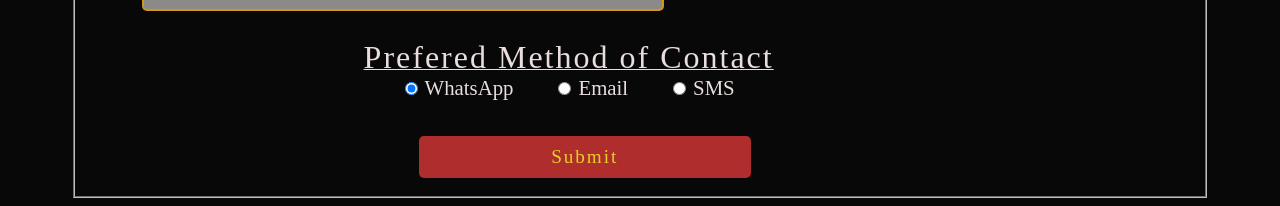
<file: fanclub.html>
<!DOCTYPE html>
<html lang="en" id="form">
    <head>
        <title>Phanclub Signup | P5R PhanSite</title>
        <meta charset="UTF-8">
        <meta name="viewport" content="width=device-width, initial-scale=1.0">
        <link rel="icon" href="media/images/p5r.ico" type="image/x-icon">
        <link href="css/nav.css" rel="stylesheet" type="text/css">
        <link href="css/fonts.css" rel="stylesheet" type="text/css">
        <link href="css/form.css" rel="stylesheet" type="text/css">
        <link href="css/colours.css" rel="stylesheet" type="text/css">
        <link href="css/layout.css" rel="stylesheet" type="text/css">
    </head>
    <body>
        <header>
            <img src="media/images/P5RoyalBanner.png" alt="Banner image featuring Joker 
            and Kasumi with the title of 'Persona 5 Royal'">
        </header>
        <header class="sticky">
            <nav>
                <ul>
                    <li><a href="index.html">Home</a><li>
                    <li><a href="about.html">About</a></li>
                    <li><a href="gallery.html">Gallery</a></li>
                    <li><a href="media.html">Alternative Media</a></li>
                    <li><a href="fanclub.html" class="active">Fanclub</a></li>
                </ul>
                <hr>
            </nav><!--In own header to properly use sticky positon -->
        </header>
        <div>
            <h1><i>Phan</i>club Signup</h1>
            <p id="fanwelcome">
                Welcome to the Phanclub Signup! Please provide <b>your details</b> in the form below
                to receive any updates.
                <br>
                <small>Asterisk (*) indicates a required field</small>
            </p>
            <form action="result.html" method="post"> <!--Contains form elements for the fanclub signup "interface"-->
                <fieldset>
                    <legend>Signup Details</legend>
                    <p class="details">Personal Details</p>
                    <label for="name">Name:</label>
                    <br>
                    <input class="inp" type="text" name="name" id="name"><label id="prefnamelab">*</label>
                    <span id="nameMes"></span>
                    <br>
                    <label for="username">Prefered Username:</label>
                    <br>
                    <input class="inp" type="text" name="username" id="username"><label id="usernamelab">*</label>
                    <span id="usernameMes"></span>
                    <br>
                    <label for="password">Password:</label>
                    <br>
                    <input class="inp" type="text" name="password" id="password"><label id="passwordlab">*</label>
                    <span id="passMes"></span>
                    <br>
                    <label for="confirm">Confirm Password:</label>
                    <br>
                    <input class="inp" type="text" name="confirmpass" id="confirm"><label id="confirmlab">*</label>
                    <span id="conMes"></span>
                    <br>
                    <label for="surname">Surname:</label>
                    <br>
                    <input class="inp" type="text" name="surname" id="surname"><label id="surnamelab">*</label>
                    <span id="surnameMes"></span>
                    <br>
                    <label for="birth">Birth Date:</label>
                    <br>
                    <input class="inp" type="date" name="birthday" id="birth"><label id="birthlab">*</label>
                    <span id="birthMes"></span>
                    <br>
                    <p class="details">Contact Details</p>
                    <br>
                    <label for="email">Email Address:</label>
                    <br>
                    <input class="inp" type="email" name="email" id="email" placeholder="Please Enter Email Address"><label id="emaillab">*</label>
                    <span id="emailMes"></span>
                    <br>
                    <label for="cell">Cell Number:</label>
                    <br>
                    <input class="inp" type="text" name="cellnum" id="cell" placeholder="Please Enter Phone Number"><label id="cnumlab">*</label>
                    <span id="cellMes"></span>
                    <br>
                    <section>
                        <label class="details">Prefered Method of Contact</label>
                        <br>
                        <input type="radio" name="contact" id="whatsapp" value="whatsapp" checked>
                        <label for="whatsapp">WhatsApp</label>
                        <input type="radio" name="contact" id="emailcontact" value="email">
                        <label for="emailcontact">Email</label>
                        <input type="radio" name="contact" id="sms" value="sms">
                        <label for="sms">SMS</label>
                    </section>
                    <br>
                    <input type="submit" value="Submit" id="submitForm"><br>
                    <span id="subMes"></span>
                </fieldset>
            </form>
        </div>
        <script src="validate.js"></script>
    </body>

</html>
</file>
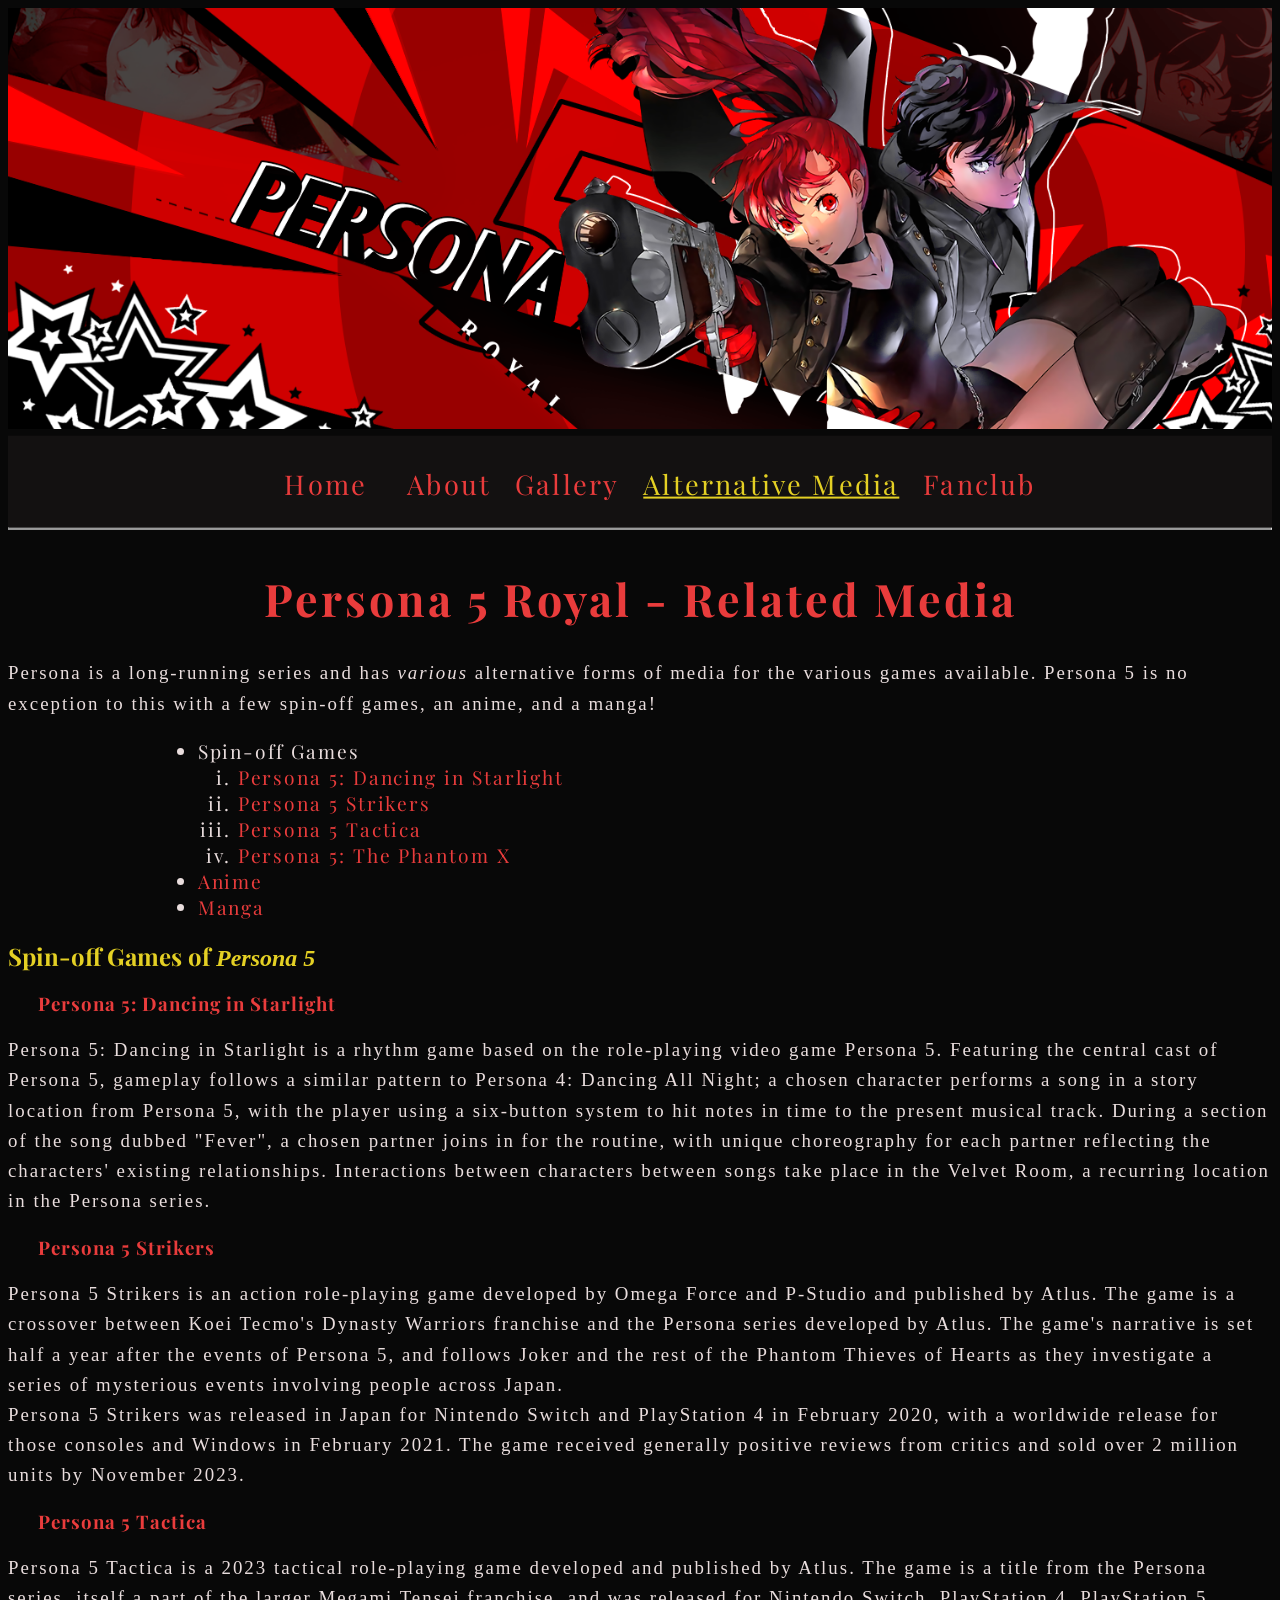
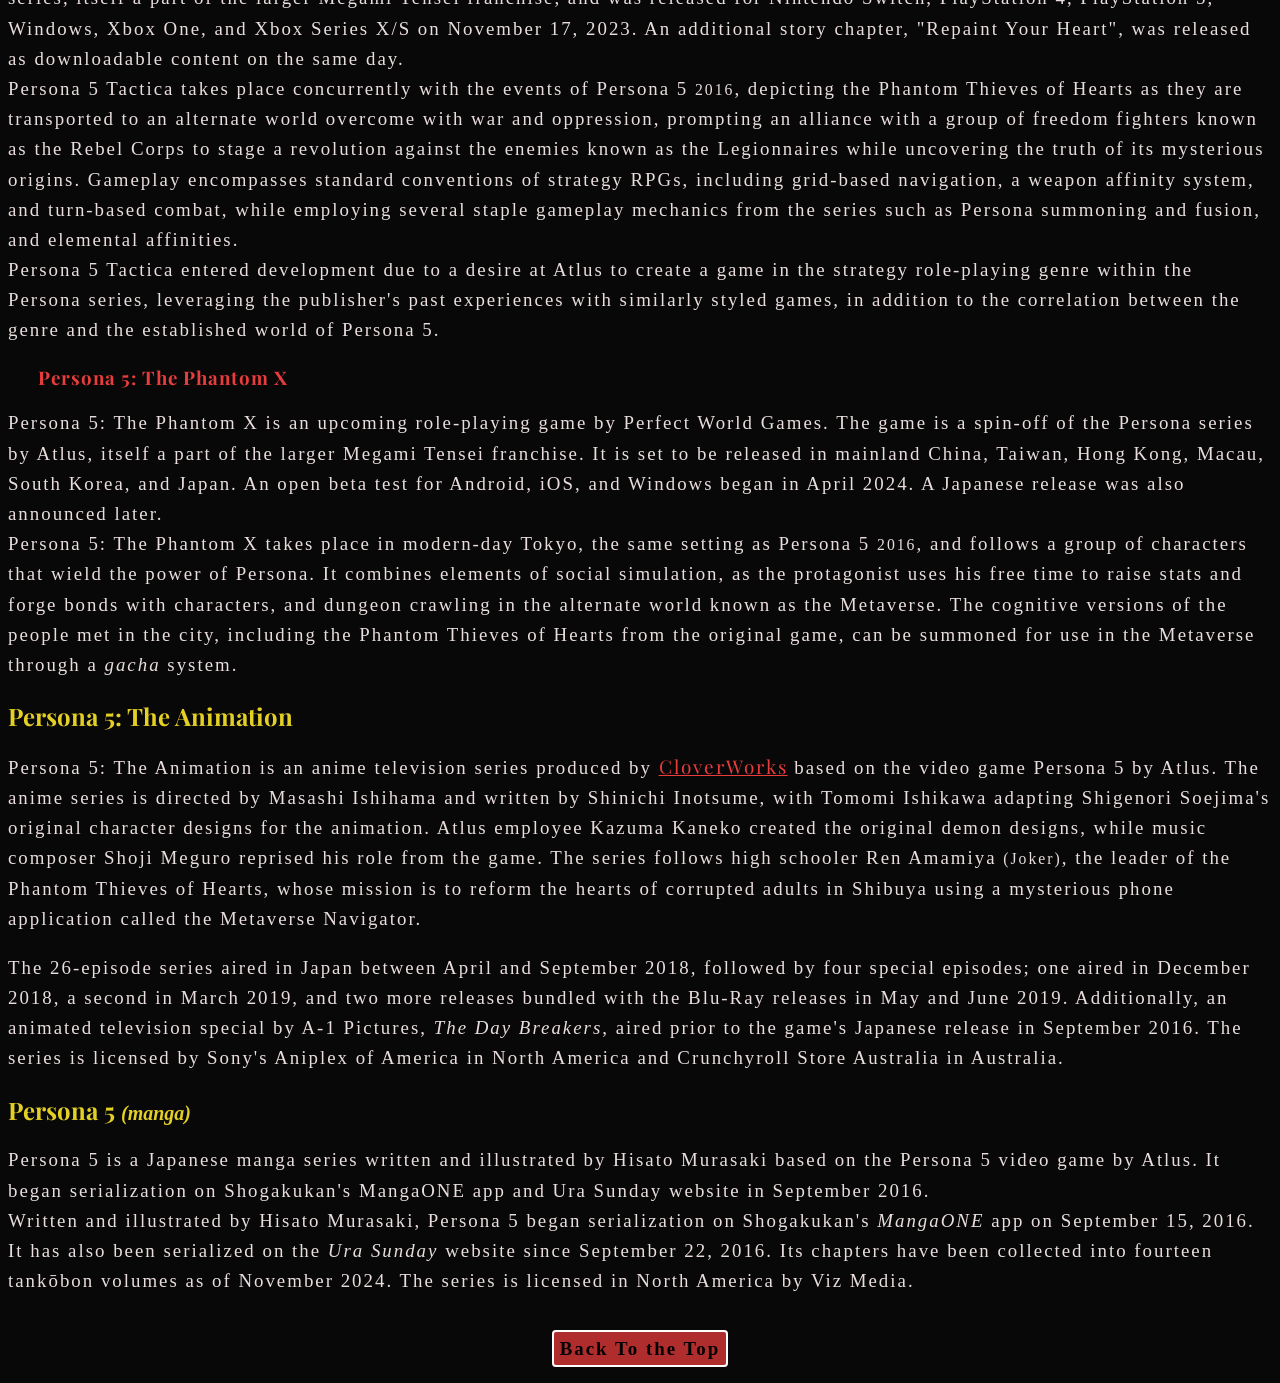
<file: media.html>
<!DOCTYPE html>
<html lang="en">
    <head>
        <title>Media | P5R PhanSite</title>
        <meta charset="UTF-8">
        <meta name="viewport" content="width=device-width initial-scale=1.0">
        <link rel="icon" href="media/images/p5r.ico" type="image/x-icon">
        <link href="css/nav.css" rel="stylesheet" type="text/css">
        <link href="css/fonts.css" rel="stylesheet" type="text/css">
        <link href="css/colours.css" rel="stylesheet" type="text/css">
        <link href="css/layout.css" rel="stylesheet" type="text/css">
    </head>
    <body>
        <header>
            <img src="media/images/P5RoyalBanner.png" alt="Banner image featuring Joker 
            and Kasumi with the title of 'Persona 5 Royal'">
        </header>
        <header class="sticky">
            <nav>
                <ul>
                    <li><a href="index.html">Home</a><li>
                    <li><a href="about.html">About</a></li>
                    <li><a href="gallery.html">Gallery</a></li>
                    <li><a href="media.html" class="active">Alternative Media</a></li>
                    <li><a href="fanclub.html">Fanclub</a></li>
                </ul>
                <hr>
            </nav><!-- In own header to properly use sticky positon -->
        </header>    
        <div class="opening">
            <h1>Persona 5 Royal - Related Media</h1>
            <p>
                Persona is a long-running series and has <em>various</em> alternative forms of media 
                for the various games available. Persona 5 is no exception to this with a few 
                spin-off games, an anime, and a manga! 
            </p>
            <ul class="media">
                <li>Spin-off Games</li>
                <ol type="i">
                    <li><a href="#dancestarlight">Persona 5: Dancing in Starlight</a></li>
                    <li><a href="#strikers">Persona 5 Strikers</a></li>
                    <li><a href="#tactica">Persona 5 Tactica</a></li>
                    <li><a href="#phantomx">Persona 5: The Phantom X</a></li>
                </ol><!--Seperation of specifying spin-off games and other alt media "traversal" links-->
                <li><a href="#anime">Anime</a></li>
                <li><a href="#manga">Manga</a></li>
            </ul>
        <!--Above: "Traversal" links taking user to specific points on the page-->
        </div>
        <div>
            <h2 id="spingames">Spin-off Games of <i>Persona 5</i></h2>
            <h3 id="dancestarlight">Persona 5: Dancing in Starlight</h3>
            <p>
                Persona 5: Dancing in Starlight is a rhythm game based on the role-playing 
                video game Persona 5. Featuring the central cast of Persona 5, gameplay 
                follows a similar pattern to Persona 4: Dancing All Night; a chosen 
                character performs a song in a story location from Persona 5, 
                with the player using a six-button system to hit notes in time to the 
                present musical track. During a section of the song dubbed "Fever", 
                a chosen partner joins in for the routine, with unique choreography for 
                each partner reflecting the characters' existing relationships.
                Interactions between characters between songs take place in the Velvet 
                Room, a recurring location in the Persona series.
            </p>
            <h3 id="strikers">Persona 5 Strikers</h3>
            <p>
                Persona 5 Strikers is an action role-playing game developed by Omega 
                Force and P-Studio and published by Atlus. The game is a crossover between 
                Koei Tecmo's Dynasty Warriors franchise and the Persona series developed 
                by Atlus. The game's narrative is set half a year after the events of 
                Persona 5, and follows Joker and the rest of the Phantom Thieves of Hearts 
                as they investigate a series of mysterious events involving people across 
                Japan.
                <br>
                Persona 5 Strikers was released in Japan for Nintendo Switch and 
                PlayStation 4 in February 2020, with a worldwide release for those consoles 
                and Windows in February 2021. The game received generally positive reviews 
                from critics and sold over 2 million units by November 2023.
            </p>
            <h3 id="tactica">Persona 5 Tactica</h3>
            <p>
                Persona 5 Tactica is a 2023 tactical role-playing game developed and 
                published by Atlus. The game is a title from the Persona series, itself a 
                part of the larger Megami Tensei franchise, and was released for Nintendo 
                Switch, PlayStation 4, PlayStation 5, Windows, Xbox One, and Xbox Series 
                X/S on November 17, 2023. An additional story chapter, "Repaint Your Heart", 
                was released as downloadable content on the same day.
                <br>
                Persona 5 Tactica takes place concurrently with the events of Persona 5 
                <small>2016</small>, depicting the Phantom Thieves of Hearts as they are transported to 
                an alternate world overcome with war and oppression, prompting an alliance 
                with a group of freedom fighters known as the Rebel Corps to stage a 
                revolution against the enemies known as the Legionnaires while uncovering 
                the truth of its mysterious origins. Gameplay encompasses standard 
                conventions of strategy RPGs, including grid-based navigation, a weapon 
                affinity system, and turn-based combat, while employing several staple 
                gameplay mechanics from the series such as Persona summoning and fusion, 
                and elemental affinities.
                <br>
                Persona 5 Tactica entered development due to a desire at Atlus to create a 
                game in the strategy role-playing genre within the Persona series, 
                leveraging the publisher's past experiences with similarly styled games, in 
                addition to the correlation between the genre and the established world of 
                Persona 5.
            </p>
            <h3 id="phantomx">Persona 5: The Phantom X</h3>
            <p>
                Persona 5: The Phantom X is an upcoming role-playing game by Perfect World 
                Games. The game is a spin-off of the Persona series by Atlus, itself a part 
                of the larger Megami Tensei franchise. It is set to be released in mainland 
                China, Taiwan, Hong Kong, Macau, South Korea, and Japan. An open beta test 
                for Android, iOS, and Windows began in April 2024. A Japanese release was 
                also announced later.
                <br>
                Persona 5: The Phantom X takes place in modern-day Tokyo, the same setting 
                as Persona 5 <small>2016</small>, and follows a group of characters that wield the power 
                of Persona. It combines elements of social simulation, as the protagonist 
                uses his free time to raise stats and forge bonds with characters, and 
                dungeon crawling in the alternate world known as the Metaverse. The 
                cognitive versions of the people met in the city, including the Phantom 
                Thieves of Hearts from the original game, can be summoned for use in the 
                Metaverse through a <dfn title="Shortened form of gachapon, which is coin operated, where random prizes, typically characters,
                can be won.">gacha</dfn> system.
            </p>
            <h2 id="anime">Persona 5: The Animation</h2>
            <p>
                Persona 5: The Animation is an anime television series produced by 
                <a href="http://en.wikipedia.org/wiki/CloverWorks">CloverWorks</a> based on the video game Persona 5 by Atlus. The anime series 
                is directed by Masashi Ishihama and written by Shinichi Inotsume, with 
                Tomomi Ishikawa adapting Shigenori Soejima's original character designs for 
                the animation. Atlus employee Kazuma Kaneko created the original demon 
                designs, while music composer Shoji Meguro reprised his role from the game. 
                The series follows high schooler Ren Amamiya <small>(Joker)</small>, the leader of the 
                Phantom Thieves of Hearts, whose mission is to reform the hearts of 
                corrupted adults in Shibuya using a mysterious phone application called the 
                Metaverse Navigator.
            </p>
            <p>
                The 26-episode series aired in Japan between April and September 2018, 
                followed by four special episodes; one aired in December 2018, a second in 
                March 2019, and two more releases bundled with the Blu-Ray releases in May 
                and June 2019. Additionally, an animated television special by A-1 Pictures, 
                <i>The Day Breakers</i>, aired prior to the game's Japanese release in September 
                2016. The series is licensed by Sony's Aniplex of America in North America 
                and Crunchyroll Store Australia in Australia.
            </p>
            <h2 id="manga">Persona 5 <i><small>(manga)</small></i></h2>
            <p>
                Persona 5 is a Japanese manga series written and illustrated by Hisato Murasaki 
                based on the Persona 5 video game by Atlus. It began serialization on 
                Shogakukan's MangaONE app and Ura Sunday website in September 2016.
                <br>
                Written and illustrated by Hisato Murasaki, Persona 5 began serialization on 
                Shogakukan's <i>MangaONE</i> app on September 15, 2016. It has also been serialized 
                on the <i>Ura Sunday</i> website since September 22, 2016. Its chapters have 
                been collected into fourteen tankōbon volumes as of November 2024. The 
                series is licensed in North America by Viz Media.
            </p>
        </div>
        <footer>
            <p><a href="#top">Back To the Top</a></p>
        </footer>
    </body>

</html>
</file>
<file: css/nav.css>
nav ul>li {
    display: inline-flex;
    align-items: center;
    padding: 30px 10px 10px 10px;
}

nav {
    text-align: center;
    -webkit-transform: translateY(-10%);
    -moz-transform: translateY(-10%);
    -o-transform: translateY(-10%);
    transform: translateY(-10%);
} /*adjusting the links of the nav bar*/

header.sticky {
    position: sticky;
    top: 0;
    z-index: 2;
}

header>img {
    width: 100%;
    display: flex;

}/*adjusting the size of the banner that helps form part of the nav bar*/
</file>
<file: css/fonts.css>
@import url('https://fonts.googleapis.com/css2?family=National+Park:wght@200..800&family=Roboto:ital,wght@0,100..900;1,100..900&family=Ubuntu+Sans:ital,wght@0,100..800;1,100..800&display=swap');
@import url('https://fonts.googleapis.com/css2?family=National+Park:wght@200..800&family=Playfair+Display:ital,wght@0,400..900;1,400..900&family=Roboto:ital,wght@0,100..900;1,100..900&family=Ubuntu+Sans:ital,wght@0,100..800;1,100..800&display=swap');
@import url('https://fonts.googleapis.com/css2?family=Jua&family=National+Park:wght@200..800&family=Playfair+Display:ital,wght@0,400..900;1,400..900&family=Roboto:ital,wght@0,100..900;1,100..900&family=Sour+Gummy:ital,wght@0,100..900;1,100..900&family=Ubuntu+Sans:ital,wght@0,100..800;1,100..800&display=swap');

li, a, h1, h2, h3, h4, legend {
    font-family: "Playfair Display";
}

footer a, input[type="submit"], small, b, i {
    font-family: "Sour Gum";
}

p, form {
    font-family: "Ubuntu Sans";
}

nav a, li.about>a, ul.imgvids a {
    text-decoration: none;
    font-size: 1.7em;
    letter-spacing: 0.08em;
}

ul.media a {
    text-decoration: none;
}

ul.media li{
    font-size: 1.2em;
    letter-spacing: 0.1em;
}

p, blockquote {
    font-size: 1.18em;
    line-height: 1.6;
    letter-spacing: 2px;
}

ul#palaces>li, ul#facts>li {
    font-size: 1.21em;
    line-height: 1.5;
    letter-spacing: 0.1em;
}

.gallery {
    text-align: center;
    font-size: 150%;
}

h1 {
    text-align: center;
    font-size: 280%;
    letter-spacing: 3px;
}

h3 {
    letter-spacing: 1px;
}

h4 {
    font-size: 110%;
    letter-spacing: 2px;
}

footer a {
    font-weight: 600;
    text-decoration: none;
    border: 2px solid black;
    border-radius: 2px;
    padding: 6px;
}

footer p {
    margin-top: 2em;
    text-align: center;
}

a.active {
    text-decoration: underline;
}

input[type="submit"] {
    font-size: 1.2em;
    letter-spacing: 0.1em;
}

h1 small {
    font-size: 50%;
}

fieldset>input {
    font-size: 1em;
}

fieldset span {
    font-size: 1.2em;
}

figcaption {
    text-align: center;
    font-size: 120%;
    letter-spacing: 1px;

}
</file>
<file: css/colours.css>
html {
    background-color: rgb(8, 8, 8);
    color: rgb(233, 221, 221);
}

nav {
    background-color: rgb(19, 17, 17);
}

nav a, li.about>a, ul.imgvids a, ul.media a, p a {
    color: #e93c3c;
}

nav a:hover, li.about>a:hover, ul.media a:hover,ul.imgvids a:hover, p a:hover, h2, figcaption, .active {
    color: #e4d024;
}

footer a {
    background-color: #f73d3db4;
    color: black;
    border: 2px solid white;
    border-radius: 4px;
}

input[type="submit"] {
    background-color: #f73d3db4;
    color: #e4d024;
}

input[type="submit"]:hover {
    background-color: rgb(27, 216, 27);
    color: black;
}

legend, h1, h2#spingames~h3, h4 {
    color: #e93c3c;
}

fieldset>input { 
    background-color: rgba(238, 232, 232, 0.575);

}
</file>
<file: css/layout.css>
body div.main {
    margin: 25px;
}

div#about {/*making grid for two "paragraphs" of text to be side-by-side*/
    display: grid;
    grid-template-areas: 
    "dev dev dev pub pub pub";
    column-gap: 20px;
}

#aboutdev {
    margin-left: 10px;
    justify-content: start;
}

#aboutdev p {
    margin-top: 2px;
}

#aboutpub {
    margin-left: 50px;
}

#aboutpub p {
    margin-bottom: 0;
    margin-top: 0;
}

h2#spingames~h3, h4 {
    padding-left: 30px;
}

div ul {
    padding-left: 15%;
}

ul#facts {
    padding-left: 3%;
}

ul#facts ul {
    padding-left: 6%;
    padding-top: 3px;
}

div article#figure {
    display: flex;
    flex-direction: column;
}

figure, figure img, a img {
    max-width: 85%;
}

div article>img {
    max-width: 75%;
}

#personaports {
    transition: transform 0.3s ease-in;
}

#personaports:hover {
    -webkit-transform: translateY(-10px);
    -moz-transform: translateY(-10px);
    -o-transform: translateY(-10px);
    transform: translateY(-10%);
}

#vid1, #vid2, #vid3, #vid4, #vid5, #rtvid1, #rtvid2, #fazvid {
    filter: grayscale(50%);
}

#vid1:hover, #vid2:hover, #vid3:hover, #vid4:hover, #vid5:hover, #rtvid1:hover, #rtvid2:hover, #fazvid:hover {
    filter: grayscale(0%);
}

iframe {
    max-width: 90%;
}

section {
    margin: 20px 10px 10px 25%;
}

fieldset input {
    margin-left: 5%;
}

input[type="submit"] {
    margin-left: 30%;
    -moz-transition: transform 0.2s ease-out;
    transition: transform 0.2s ease-out;
}

.right{
    display: flex;
    align-items: center;
}

.left {
    display: flex;
    align-items: center;
    justify-content: center;
}

.littleimg {/* change size of icon image if too big */
    width: 128px;
    height: 128px;
}

p.right>img {/* styling how icon image appears next to text */
    float: right;
    align-self: center;
    margin-left: 30px;
}

p.left>img {
    float: left;
    margin-right: 30px;
}

div#palacelevels>figure, figure#treasure{
    float: right;
}

div#palacelevels>p {
    margin: 4px 0 0 0;
}

img#yalda{
    width: 420px;
    padding-right: 8px;
    float: left;
}

figure.smallerfig>img, a.smallerfig>img{
    width: 420px;
}

figure>img, p>img, a.smallerfig>img {
    border: 1px solid black;
    border-radius: 10%;
}

p#fanwelcome {
    text-align: center;
    padding-bottom: 20px;
}

nav a, li.about>a, ul.media a, ul.imgvids a{
    -moz-transition: transform 0.2s ease-in;;
    transition: transform 0.2s ease-in;
}

nav a:hover, li.about>a:hover, ul.media a:hover,ul.imgvids a:hover {
    text-decoration: underline;
    -webkit-transform: translate(-5px, -6px);
    -moz-transform: translate(-5px, -6px);
    -o-transform: translate(-5px, -6px);
    transform: translate(-5px, -6px);
}

@keyframes clickanim {
    0% {
        filter: grayscale(50%);
    }
    25% {
        -moz-transform: translateY(3px);;
        transform: translateY(3px);
    }
    50% {
        -moz-transform: translateY(-6px);
        transform: translateY(-6px);
    }
    100% {
        filter: grayscale(0);
        -moz-transform: translateY(0);
        transform: translateY(0);
    }
}

.active {
    -moz-animation: clickanim 0.5s ease-in 0s 1 normal;
    animation: clickanim 0.5s ease-in 0s 1 normal;
}

@media only screen and (min-width: 768px){/* for big devices like computers */
    input[type="submit"]:hover {
        -webkit-transform: translate(-3px, -4px);
        -moz-transform: translate(-3px, -4px);
        -o-transform: translate(-3px, -4px);
        transform: translate(-3px, -4px);
    }
    .details {
        font-size: 2em;
    }
    #gameimg {
        box-sizing: border-box;
        display: grid;
        grid-template-columns: repeat(2, 1fr);
        align-items: center;
        justify-items: center;
    }
    #promovids {
        box-sizing: border-box;
        display: grid;
        grid-template-columns: repeat(2, 1fr);
        grid-template-rows: repeat(3, 1fr);
        row-gap: 15px;
        align-items: center;
        justify-items: center;
    }
    #vid1 {
        grid-row: 1/2;
        grid-column: 1/2;
    }
    #vid2 {
        grid-row: 1/2;
        grid-column: 2/3;
    }
    #vid3 {
        grid-row: 2/3;
        grid-column: 1/2;
    }
    #vid4 {
        grid-row: 2/3;
        grid-column: 2/3;
    }
    #vid5 {
        grid-row: 3/4;
        grid-column: 1/span 2;
    }
    #fanimg {
        box-sizing: border-box;
        display: grid;
        grid-template-columns: repeat(2, 1fr);
        grid-template-rows: repeat(2, 1fr);
        align-items: center;
        justify-items: center;
    }
    #jokerkasumi {
        grid-row: 1/2;
        grid-column: 1/2;
    }
    #jokergang {
        max-height: 600px;
        grid-row: 1/2;
        grid-column: 2/3;
    }
    #jokercrow {
        grid-row: 2/3;
        grid-column: 1/span 2;
    }
    #gameplayvids {
        box-sizing: border-box;
        display: grid;
        grid-template-columns: repeat(2, 1fr);
        grid-template-rows: repeat(2, 560px);
        justify-items: center;
        align-items: center;
    }
    #rtvid1 {
        grid-row: 1/2;
        grid-column: 1/2;
    }
    #rtvid2 {
        grid-row: 1/2;
        grid-column: 2/3;
    }
    #fazvid {
        grid-row: 2/3;
        grid-column: 1/span 2;
    }
}

@media only screen and (max-width: 768px){/* for medium devices */
    nav ul>li {
        display: inline-flex;
        align-items: center;
        padding: 30px 5px 10px 5px;
    }
    input[type="submit"]:hover {
        -webkit-transform: translate(-2px, -3px);
        -moz-transform: translate(-2px, -3px);
        -o-transform: translate(-2px, -3px);
        transform: translate(-2px, -3px);
    }

    p#fanwelcome {
        padding-bottom: 15px;
    }

    img#yalda{
        padding-right: 6px;
    }

    form {
        box-sizing: border-box;
        padding-left: 15%;
        width: 90%;
    }

    fieldset legend {
        font-size: 1em;
        letter-spacing: 1px;
    }

    .details {
        font-size: 1em;
    }

    fieldset>label {
        font-size: 0.9em;
    }

    fieldset span {
        font-size: 65%;
    }

    section>label {
        font-size: 0.75em;
    }

    fieldset>input {
        font-size: 0.8em;
    }

    nav a, li.about>a, ul.imgvids a {
        font-size: 1.25em;
        letter-spacing: 0.08em;
    }

    ul.media li{
        font-size: 0.9em;
        letter-spacing: 0.1em;
    }

    p, blockquote {
        font-size: 0.75em;
        line-height: 1.45;
        letter-spacing: 2px;
    }

    ul#palaces>li, ul#facts>li {
        font-size: 1em;
        line-height: 1.3;
        letter-spacing: 1px;
    }

    .gallery {
        font-size: 120%;
    }

    h1 {
        font-size: 180%;
        letter-spacing: 3px;
    }

    h4 {
        font-size: 95%;
        letter-spacing: 2px;
    }

    input[type="submit"] {
        font-size: 0.75em;
        letter-spacing: 0.1em;
    }

    p.left>img {
        margin-right: 18px;
    }

    div ul {
        padding-left: 10%;
    }

    #gallery figure, #gallery img {
        padding: 5px;
        max-width: 480px;
    }
}

@media only screen and (max-width: 375px){/* for small devices such as phones */
    html{
        box-sizing: border-box;
    }
    input[type="submit"]:hover {/*changing hover effect to not overlap with other elements*/
        -webkit-transform: translate(-2px, -2px);
        -moz-transform: translate(-2px, -2px);
        -o-transform: translate(-2px, -2px);
        transform: translate(-2px, -2px);
    }

    img#yalda{/*making image smaller as to fit how it looks in bigger media query*/
        width: 192px;
        padding-right: 6px;
    }

    div#main img, .reg, .image, .littleimg {
        width: 64px;
        height: 64px;
        float: none;
    }

    p#fanwelcome {
        padding-bottom: 13px;
    }

    form {
        box-sizing: border-box;
        padding-left: 10%;
        width: 85%;
    }

    fieldset legend {
        font-size: 1em;
        letter-spacing: 1px;
    }

    .details {
        font-size: 1em;
    }

    fieldset>label {
        font-size: 0.65em;
    }

    fieldset span, span#emailMes {
        font-size: 60%;
    }

    section>label {
        font-size: 0.65em;
    }

    section {
        margin-left: 5%;
    }

    fieldset>input {
        font-size: 0.8em;
        width: 30%;
        padding: 5px;
    }

    nav a, li.about>a, ul.imgvids a {
        font-size: 1em;
        letter-spacing: 0.08em;
    }

    ul.media li{
        font-size: 0.7em;
        letter-spacing: 0.1em;
    }

    p, blockquote {
        font-size: 0.65em;
        line-height: 1.45;
        letter-spacing: 2px;
    }

    ul#palaces>li, ul#facts>li {
        font-size: 0.7em;
        line-height: 1.2;
        letter-spacing: 1px;
    }

    .gallery {
        font-size: 85%;
    }

    h1 {
        font-size: 110%;
        letter-spacing: 3px;
    }

    h4 {
        font-size: 85%;
        letter-spacing: 1px;
    }

    input[type="submit"] {
        font-size: 0.5em;
        letter-spacing: 0.1em;
    }

    p.left>img {
        margin-right: 15px;
    }

    div ul {
        padding-left: 8%;
    }

    #gallery figure, #gallery img {
        padding: 10px 0 10px 0;
        max-width: 348px;
    }

    iframe {
        max-width: 240px;
        max-height: 240px;
    }

}
</file>
<file: css/form.css>
form {
    box-sizing: border-box;
    width: 95%;
    padding-left: 5%;
}

fieldset legend {
    text-align: center;
    font-size: 1.5em;
    letter-spacing: 2px;
}

section>label {
    appearance: none; /* allow styling of label connected to radio input */
    font-size: 1.3em;
}

.details {
    margin: 8px 0 4px 0;
    text-decoration: underline;
    text-decoration-thickness: 3%;
    letter-spacing: 2px;
    text-align: center;
}

fieldset>input{
    width: 45%;
    padding: 10px;
    margin: 8px 0px 8px 3px;
    border: 2px solid rgba(218, 153, 13, 0.884);
    border-radius: 5px;   
}

input[type="submit"] {
    border: none;
    padding: 10px;
    width: 30%;
}

section label:hover, section input:hover, input[type="submit"]:hover {
    cursor: pointer;
}

fieldset>label {
    padding: 6px;
    font-size: 1.5em;
    letter-spacing: 1px;
}

.wrong {
    -moz-animation: shakeanim 0.2s ease-in-out 0s 2;
    animation: shakeanim 0.2s ease-in-out 0s 2;
}

@keyframes shakeanim {/* animation only used in form to make inputs shake */
    0% {
        -moz-transform: translateX(0);
        transform: translateX(0);
    }
    25% {
        -moz-transform: translateX(0);
        transform: translateX(3px);
    }
    75% {
        -moz-transform: translateX(0);
        transform: translateX(-3px);
    }
    100% {
        -moz-transform: translateX(0);
        transform: translateX(0);
    }

}
</file>
